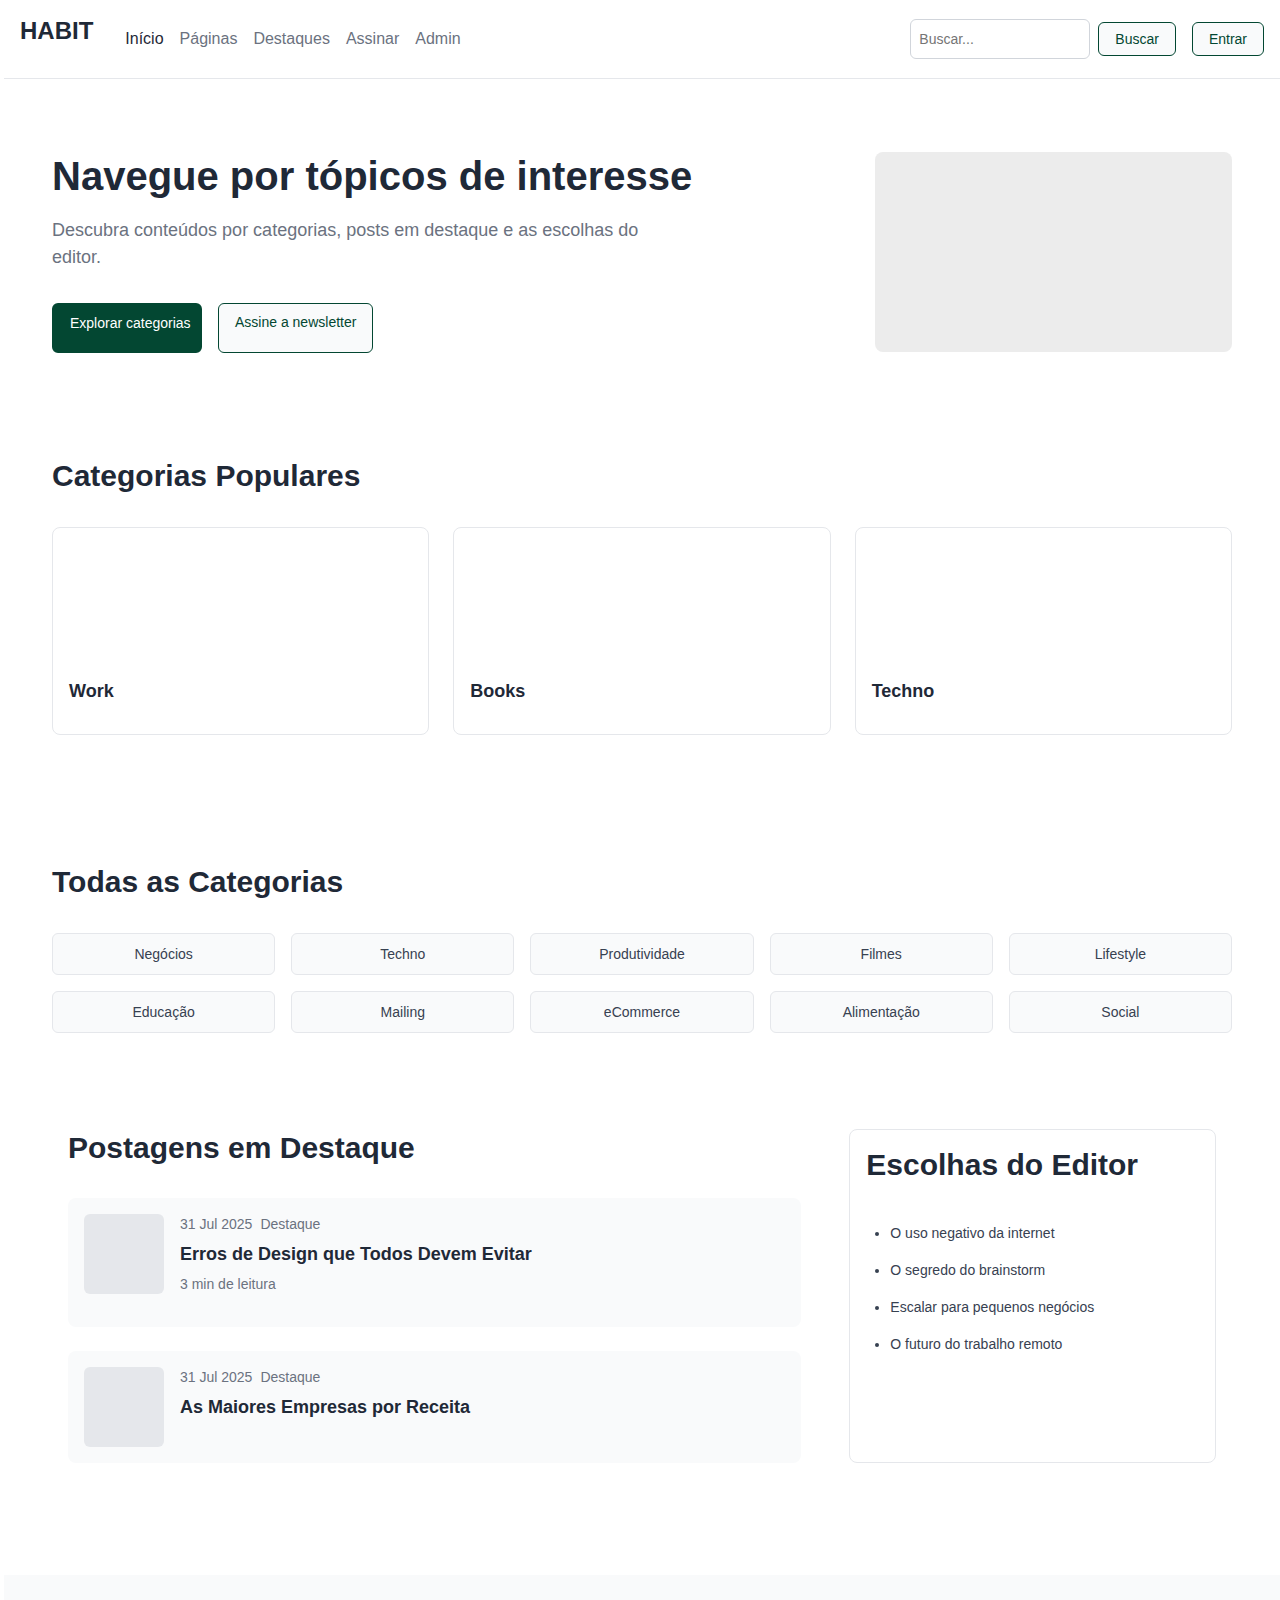
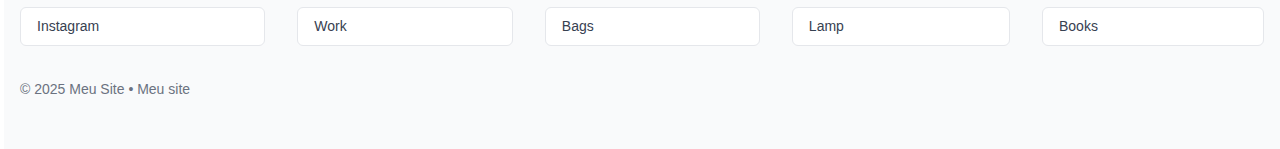
<file: index.html>
<!DOCTYPE html>
<html lang="pt-BR">
<head>
    <meta charset="UTF-8">
    <meta name="viewport" content="width=device-width, initial-scale=1.0">
    <title>HABIT - Início</title>
    <link rel="stylesheet" href="css/styles.css">
</head>
<body>
    <a href="#conteudo" class="skip-link">Pular para conteúdo</a>
    <header class="header">
        <nav class="nav" role="navigation" aria-label="Navegação principal">
            <div class="nav__container">
                <div class="nav__brand">
                    <h1 class="nav__logo">HABIT</h1>
                </div>
                <ul class="nav__menu" role="menubar">
                    <li class="nav__item" role="none">
                        <a href="#" class="nav__link nav__link--active" role="menuitem" aria-current="page">Início</a>
                    </li>
                    <li class="nav__item" role="none">
                        <a href="#" class="nav__link" role="menuitem">Páginas</a>
                    </li>
                    <li class="nav__item" role="none">
                        <a href="#" class="nav__link" role="menuitem">Destaques</a>
                    </li>
                    <li class="nav__item" role="none">
                        <a href="#" class="nav__link" role="menuitem">Assinar</a>
                    </li>
                    <li class="nav__item" role="none">
                        <a href="#" class="nav__link" role="menuitem">Admin</a>
                    </li>
                </ul>
                <div class="nav__actions">
                    <div class="search-box">
                        <label for="global-search" class="sr-only">Buscar</label>
                        <input type="search" id="global-search" class="search-box__input" placeholder="Buscar...">
                        <button class="search-box__btn" aria-label="Executar busca">Buscar</button>
                    </div>
                    <button href="#" class="search-box__btn" aria-label="Entrar">Entrar</button>
                </div>
            </div>
        </nav>
    </header>

    <main id="conteudo" class="main" role="main">
        <section class="hero" aria-labelledby="hero-title">
            <div class="hero__container">
                <div class="hero__content">
                    <h2 id="hero-title" class="hero__title">Navegue por tópicos de interesse</h2>
                    <p class="hero__description">
                        Descubra conteúdos por categorias, posts em destaque e as escolhas do editor.
                    </p>
                    <div class="hero__actions">
                        <a href="#" class="btn btn--primary" role="button">Explorar categorias</a>
                        <a href="#" class="btn btn--secondary" role="button">Assine a newsletter</a>
                    </div>
                </div>
                <div class="hero__image">
                    <div class="hero__placeholder" aria-label="Imagem ilustrativa do conteúdo"></div>
                </div>
            </div>
        </section>

        <section class="popular-categories" aria-labelledby="popular-title">
            <div class="popular-categories__container">
                <h2 id="popular-title" class="popular-categories__title">Categorias Populares</h2>
                <div class="popular-categories__grid" role="list" aria-label="Categorias populares">
                    <article class="category-card" role="listitem">
                        <div class="category-card__image" aria-label="Imagem da categoria Work"></div>
                        <h3 class="category-card__title">Work</h3>
                    </article>
                    <article class="category-card" role="listitem">
                        <div class="category-card__image" aria-label="Imagem da categoria Books"></div>
                        <h3 class="category-card__title">Books</h3>
                    </article>
                    <article class="category-card" role="listitem">
                        <div class="category-card__image" aria-label="Imagem da categoria Techno"></div>
                        <h3 class="category-card__title">Techno</h3>
                    </article>
                </div>
            </div>
        </section>

        <section class="all-categories" aria-labelledby="all-categories-title">
            <div class="all-categories__container">
                <h2 id="all-categories-title" class="all-categories__title">Todas as Categorias</h2>
                <div class="all-categories__grid" role="list" aria-label="Todas as categorias disponíveis">
                    <button class="category-tag" role="listitem" aria-label="Filtrar por categoria Negócios">Negócios</button>
                    <button class="category-tag" role="listitem" aria-label="Filtrar por categoria Techno">Techno</button>
                    <button class="category-tag" role="listitem" aria-label="Filtrar por categoria Produtividade">Produtividade</button>
                    <button class="category-tag" role="listitem" aria-label="Filtrar por categoria Filmes">Filmes</button>
                    <button class="category-tag" role="listitem" aria-label="Filtrar por categoria Lifestyle">Lifestyle</button>
                    <button class="category-tag" role="listitem" aria-label="Filtrar por categoria Educação">Educação</button>
                    <button class="category-tag" role="listitem" aria-label="Filtrar por categoria Mailing">Mailing</button>
                    <button class="category-tag" role="listitem" aria-label="Filtrar por categoria eCommerce">eCommerce</button>
                    <button class="category-tag" role="listitem" aria-label="Filtrar por categoria Alimentação">Alimentação</button>
                    <button class="category-tag" role="listitem" aria-label="Filtrar por categoria Social">Social</button>
                </div>
            </div>
        </section>

        <div class="content-layout">
            <section class="featured-posts" aria-labelledby="featured-title">
                <div class="featured-posts__container">
                    <h2 id="featured-title" class="featured-posts__title">Postagens em Destaque</h2>
                    <div class="featured-posts__grid" role="list" aria-label="Lista de postagens em destaque">
                        <article class="post-card" role="listitem">
                            <div class="post-card__image" aria-label="Imagem do post sobre erros de design"></div>
                            <div class="post-card__content">
                                <div class="post-card__meta">
                                    <time class="post-card__date" datetime="2025-07-31">31 Jul 2025</time>
                                    <span class="post-card__tag">Destaque</span>
                                </div>
                                <h3 class="post-card__title">Erros de Design que Todos Devem Evitar</h3>
                                <p class="post-card__read-time">3 min de leitura</p>
                            </div>
                        </article>
                        <article class="post-card" role="listitem">
                            <div class="post-card__image" aria-label="Imagem do post sobre maiores empresas"></div>
                            <div class="post-card__content">
                                <div class="post-card__meta">
                                    <time class="post-card__date" datetime="2025-07-31">31 Jul 2025</time>
                                    <span class="post-card__tag">Destaque</span>
                                </div>
                                <h3 class="post-card__title">As Maiores Empresas por Receita</h3>
                            </div>
                        </article>
                    </div>
                </div>
            </section>

            <aside class="editor-picks" aria-labelledby="editor-title">
                <div class="editor-picks__container">
                    <h2 id="editor-title" class="editor-picks__title">Escolhas do Editor</h2>
                    <ul class="editor-picks__list" role="list" aria-label="Lista de escolhas do editor">
                        <li class="editor-picks__item" role="listitem">O uso negativo da internet</li>
                        <li class="editor-picks__item" role="listitem">O segredo do brainstorm</li>
                        <li class="editor-picks__item" role="listitem">Escalar para pequenos negócios</li>
                        <li class="editor-picks__item" role="listitem">O futuro do trabalho remoto</li>
                    </ul>
                </div>
            </aside>
        </div>
    </main>

    <footer class="footer" role="contentinfo">
        <div class="footer__container">
            <nav class="footer__links" role="navigation" aria-label="Links do rodapé">
                <a href="#" class="footer__link" aria-label="Visitar Instagram">Instagram</a>
                <a href="#" class="footer__link" aria-label="Categoria Work">Work</a>
                <a href="#" class="footer__link" aria-label="Categoria Bags">Bags</a>
                <a href="#" class="footer__link" aria-label="Categoria Lamp">Lamp</a>
                <a href="#" class="footer__link" aria-label="Categoria Books">Books</a>
            </nav>
            <p class="footer__copyright">© 2025 Meu Site • Meu site</p>
        </div>
    </footer>
</body>
</html>
</file>
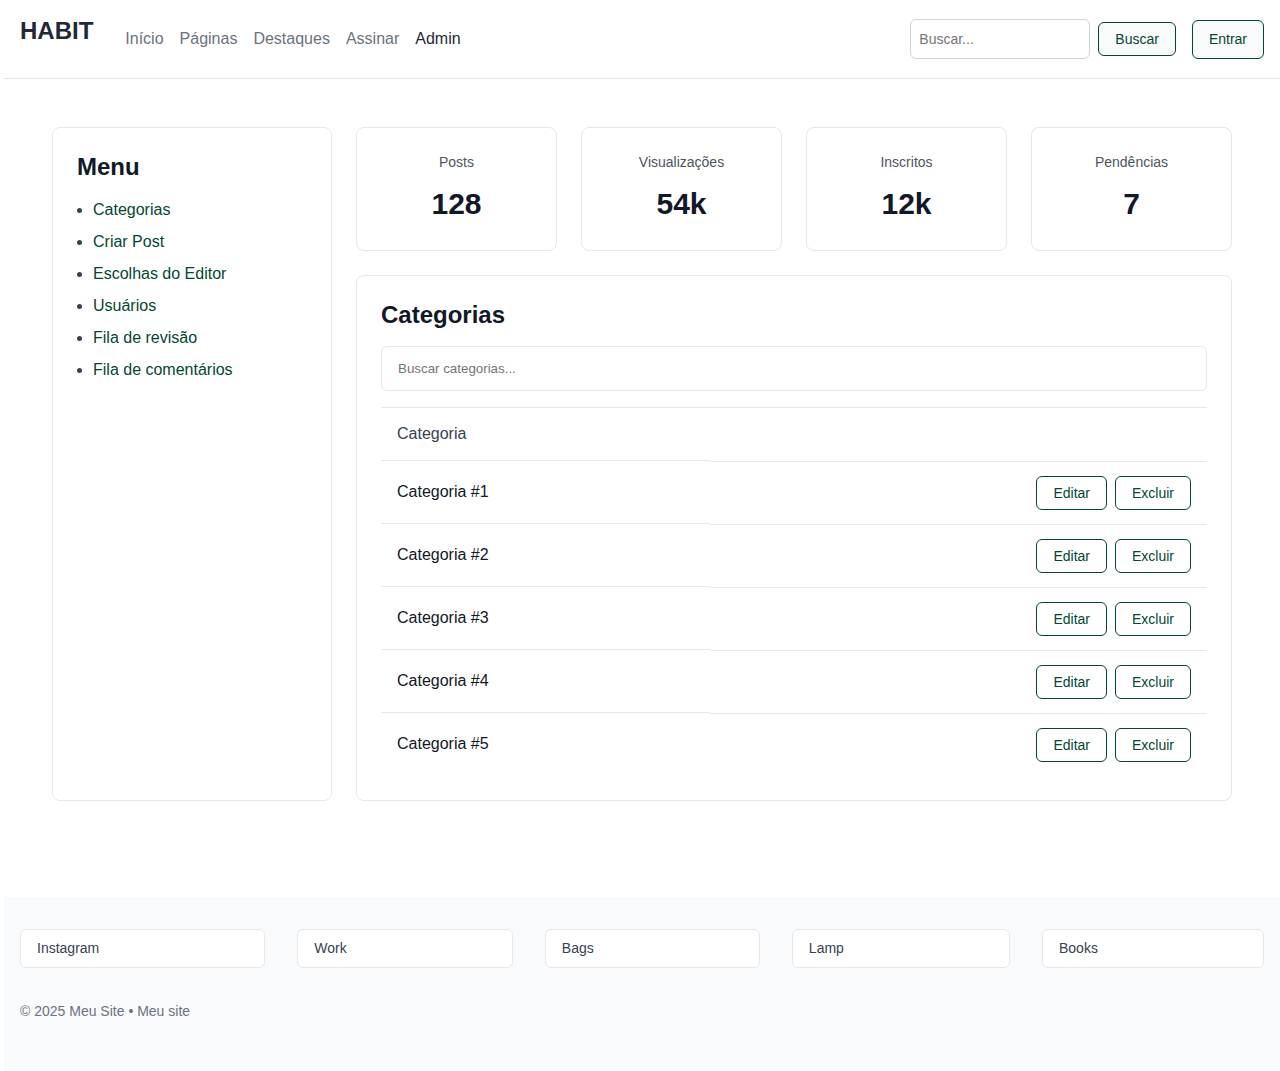
<file: admin-categorias.html>
<!DOCTYPE html>
<html lang="pt-BR">
<head>
  <meta charset="UTF-8">
  <meta name="viewport" content="width=device-width, initial-scale=1.0">
  <title>HABIT - Admin • Categorias</title>
  <link rel="stylesheet" href="css/styles.css">
</head>
<body>
  <a href="#conteudo" class="skip-link">Pular para conteúdo</a>
  <header class="header"><nav class="nav"><div class="nav__container"><div class="nav__brand"><h1 class="nav__logo">HABIT</h1></div><ul class="nav__menu"><li class="nav__item"><a href="index.html" class="nav__link">Início</a></li><li class="nav__item"><a href="#" class="nav__link">Páginas</a></li><li class="nav__item"><a href="destaques.html" class="nav__link">Destaques</a></li><li class="nav__item"><a href="assinar.html" class="nav__link">Assinar</a></li><li class="nav__item"><a href="admin-categorias.html" class="nav__link nav__link--active">Admin</a></li></ul><div class="nav__actions"><div class="search-box"><label for="header-search" class="sr-only">Buscar</label><input id="header-search" class="search-box__input" placeholder="Buscar..."/><button class="search-box__btn">Buscar</button></div><a class="search-box__btn" href="login.html">Entrar</a></div></div></nav></header>

  <main id="conteudo" class="main">
    <div class="admin-layout">
      <aside class="sidebar">
        <h3 style="margin-bottom: var(--space-md);">Menu</h3>
        <ul style="display:grid; gap: .5rem; padding-left: 1rem; list-style: disc; color: var(--color-gray-700);">
          <li><a href="admin-categorias.html">Categorias</a></li>
          <li><a href="admin-criar-post.html">Criar Post</a></li>
          <li><a href="admin-escolhas.html">Escolhas do Editor</a></li>
          <li><a href="admin-usuarios.html">Usuários</a></li>
          <li><a href="admin-fila-revisao.html">Fila de revisão</a></li>
          <li><a href="admin-comentarios.html">Fila de comentários</a></li>
        </ul>
      </aside>

      <section>
        <div class="stats">
          <div class="stat-card"><span class="stat-card__label">Posts</span><span class="stat-card__value">128</span></div>
          <div class="stat-card"><span class="stat-card__label">Visualizações</span><span class="stat-card__value">54k</span></div>
          <div class="stat-card"><span class="stat-card__label">Inscritos</span><span class="stat-card__value">12k</span></div>
          <div class="stat-card"><span class="stat-card__label">Pendências</span><span class="stat-card__value">7</span></div>
        </div>

        <div class="panel">
          <h3 style="margin-bottom: var(--space-md);">Categorias</h3>
          <input class="form-control" placeholder="Buscar categorias..." style="margin-bottom: var(--space-md);">
          <table class="table" aria-label="Tabela de categorias">
            <thead><tr><th>Categoria</th><th></th></tr></thead>
            <tbody>
              <tr><td>Categoria #1</td><td class="table__actions"><button class="btn btn--outline">Editar</button><button class="btn btn--outline">Excluir</button></td></tr>
              <tr><td>Categoria #2</td><td class="table__actions"><button class="btn btn--outline">Editar</button><button class="btn btn--outline">Excluir</button></td></tr>
              <tr><td>Categoria #3</td><td class="table__actions"><button class="btn btn--outline">Editar</button><button class="btn btn--outline">Excluir</button></td></tr>
              <tr><td>Categoria #4</td><td class="table__actions"><button class="btn btn--outline">Editar</button><button class="btn btn--outline">Excluir</button></td></tr>
              <tr><td>Categoria #5</td><td class="table__actions"><button class="btn btn--outline">Editar</button><button class="btn btn--outline">Excluir</button></td></tr>
            </tbody>
          </table>
        </div>
      </section>
    </div>
  </main>

  <footer class="footer"><div class="footer__container"><nav class="footer__links"><a href="#" class="footer__link">Instagram</a><a href="#" class="footer__link">Work</a><a href="#" class="footer__link">Bags</a><a href="#" class="footer__link">Lamp</a><a href="#" class="footer__link">Books</a></nav><p class="footer__copyright">© 2025 Meu Site • Meu site</p></div></footer>
</body>
</html>
</file>
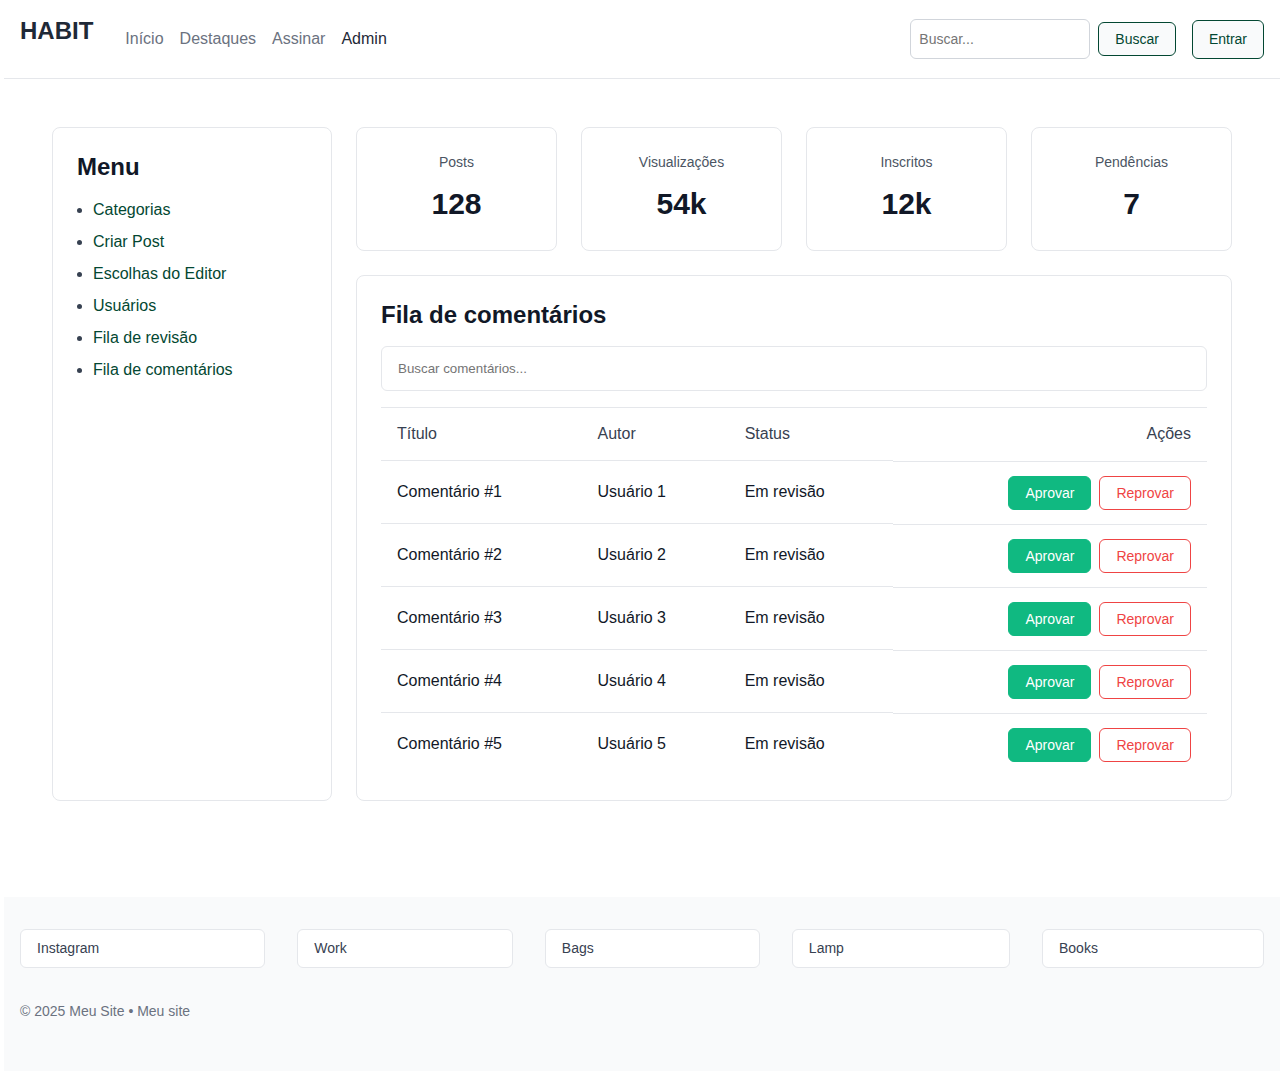
<file: admin-comentarios.html>
<!DOCTYPE html>
<html lang="pt-BR">
<head>
  <meta charset="UTF-8">
  <meta name="viewport" content="width=device-width, initial-scale=1.0">
  <title>HABIT - Admin • Fila de comentários</title>
  <link rel="stylesheet" href="css/styles.css">
</head>
<body>
  <a href="#conteudo" class="skip-link">Pular para conteúdo</a>
  <header class="header"><nav class="nav"><div class="nav__container"><div class="nav__brand"><h1 class="nav__logo">HABIT</h1></div><ul class="nav__menu"><li class="nav__item"><a href="index.html" class="nav__link">Início</a></li><li class="nav__item"><a href="destaques.html" class="nav__link">Destaques</a></li><li class="nav__item"><a href="assinar.html" class="nav__link">Assinar</a></li><li class="nav__item"><a href="admin-categorias.html" class="nav__link nav__link--active">Admin</a></li></ul><div class="nav__actions"><div class="search-box"><label for="header-search" class="sr-only">Buscar</label><input id="header-search" class="search-box__input" placeholder="Buscar..."/><button class="search-box__btn">Buscar</button></div><a class="search-box__btn" href="login.html">Entrar</a></div></div></nav></header>
  <main id="conteudo" class="main">
    <div class="admin-layout">
      <aside class="sidebar">
        <h3 style="margin-bottom: var(--space-md);">Menu</h3>
        <ul style="display:grid; gap: .5rem; padding-left: 1rem; list-style: disc; color: var(--color-gray-700);">
          <li><a href="admin-categorias.html">Categorias</a></li>
          <li><a href="admin-criar-post.html">Criar Post</a></li>
          <li><a href="admin-escolhas.html">Escolhas do Editor</a></li>
          <li><a href="admin-usuarios.html">Usuários</a></li>
          <li><a href="admin-fila-revisao.html">Fila de revisão</a></li>
          <li><a href="admin-comentarios.html">Fila de comentários</a></li>
        </ul>
      </aside>
      <section>
        <div class="stats">
          <div class="stat-card"><span class="stat-card__label">Posts</span><span class="stat-card__value">128</span></div>
          <div class="stat-card"><span class="stat-card__label">Visualizações</span><span class="stat-card__value">54k</span></div>
          <div class="stat-card"><span class="stat-card__label">Inscritos</span><span class="stat-card__value">12k</span></div>
          <div class="stat-card"><span class="stat-card__label">Pendências</span><span class="stat-card__value">7</span></div>
        </div>
        <div class="panel">
          <h3 style="margin-bottom: var(--space-md);">Fila de comentários</h3>
          <input class="form-control" placeholder="Buscar comentários..." style="margin-bottom: var(--space-md);">
          <table class="table"><thead><tr><th>Título</th><th>Autor</th><th>Status</th><th style="text-align:right">Ações</th></tr></thead>
            <tbody>
              <tr><td>Comentário #1</td><td>Usuário 1</td><td>Em revisão</td><td class="table__actions"><button class="btn btn--success">Aprovar</button><button class="btn btn--danger">Reprovar</button></td></tr>
              <tr><td>Comentário #2</td><td>Usuário 2</td><td>Em revisão</td><td class="table__actions"><button class="btn btn--success">Aprovar</button><button class="btn btn--danger">Reprovar</button></td></tr>
              <tr><td>Comentário #3</td><td>Usuário 3</td><td>Em revisão</td><td class="table__actions"><button class="btn btn--success">Aprovar</button><button class="btn btn--danger">Reprovar</button></td></tr>
              <tr><td>Comentário #4</td><td>Usuário 4</td><td>Em revisão</td><td class="table__actions"><button class="btn btn--success">Aprovar</button><button class="btn btn--danger">Reprovar</button></td></tr>
              <tr><td>Comentário #5</td><td>Usuário 5</td><td>Em revisão</td><td class="table__actions"><button class="btn btn--success">Aprovar</button><button class="btn btn--danger">Reprovar</button></td></tr>
            </tbody>
          </table>
        </div>
      </section>
    </div>
  </main>
  <footer class="footer"><div class="footer__container"><nav class="footer__links"><a href="#" class="footer__link">Instagram</a><a href="#" class="footer__link">Work</a><a href="#" class="footer__link">Bags</a><a href="#" class="footer__link">Lamp</a><a href="#" class="footer__link">Books</a></nav><p class="footer__copyright">© 2025 Meu Site • Meu site</p></div></footer>
</body>
</html>
</file>
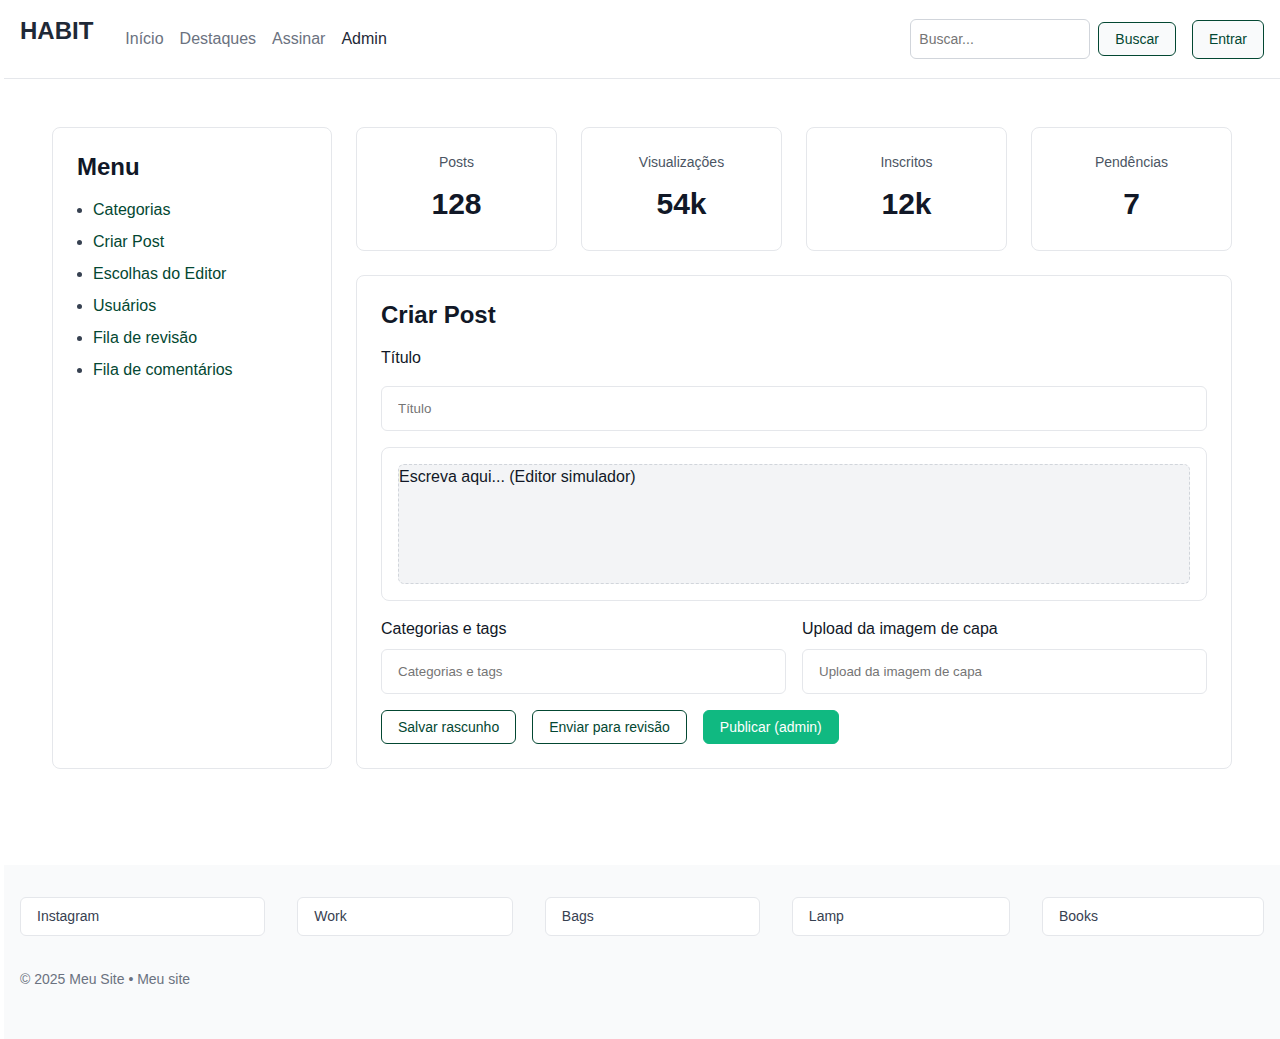
<file: admin-criar-post.html>
<!DOCTYPE html>
<html lang="pt-BR">
<head>
  <meta charset="UTF-8">
  <meta name="viewport" content="width=device-width, initial-scale=1.0">
  <title>HABIT - Admin • Criar Post</title>
  <link rel="stylesheet" href="css/styles.css">
</head>
<body>
  <a href="#conteudo" class="skip-link">Pular para conteúdo</a>
  <header class="header"><nav class="nav"><div class="nav__container"><div class="nav__brand"><h1 class="nav__logo">HABIT</h1></div><ul class="nav__menu"><li class="nav__item"><a href="index.html" class="nav__link">Início</a></li><li class="nav__item"><a href="destaques.html" class="nav__link">Destaques</a></li><li class="nav__item"><a href="assinar.html" class="nav__link">Assinar</a></li><li class="nav__item"><a href="admin-categorias.html" class="nav__link nav__link--active">Admin</a></li></ul><div class="nav__actions"><div class="search-box"><label for="header-search" class="sr-only">Buscar</label><input id="header-search" class="search-box__input" placeholder="Buscar..."/><button class="search-box__btn">Buscar</button></div><a class="search-box__btn" href="login.html">Entrar</a></div></div></nav></header>

  <main id="conteudo" class="main">
    <div class="admin-layout">
      <aside class="sidebar">
        <h3 style="margin-bottom: var(--space-md);">Menu</h3>
        <ul style="display:grid; gap: .5rem; padding-left: 1rem; list-style: disc; color: var(--color-gray-700);">
          <li><a href="admin-categorias.html">Categorias</a></li>
          <li><a href="admin-criar-post.html">Criar Post</a></li>
          <li><a href="admin-escolhas.html">Escolhas do Editor</a></li>
          <li><a href="admin-usuarios.html">Usuários</a></li>
          <li><a href="admin-fila-revisao.html">Fila de revisão</a></li>
          <li><a href="admin-comentarios.html">Fila de comentários</a></li>
        </ul>
      </aside>

      <section>
        <div class="stats">
          <div class="stat-card"><span class="stat-card__label">Posts</span><span class="stat-card__value">128</span></div>
          <div class="stat-card"><span class="stat-card__label">Visualizações</span><span class="stat-card__value">54k</span></div>
          <div class="stat-card"><span class="stat-card__label">Inscritos</span><span class="stat-card__value">12k</span></div>
          <div class="stat-card"><span class="stat-card__label">Pendências</span><span class="stat-card__value">7</span></div>
        </div>

        <div class="panel">
          <h3 style="margin-bottom: var(--space-md);">Criar Post</h3>
          <div style="display:grid; gap: var(--space-md);">
            <label for="post-title">Título</label>
            <input id="post-title" class="form-control" placeholder="Título">
            <div class="panel" style="padding: var(--space-md);">
              <div class="placeholder" aria-label="Editor simulado">Escreva aqui... (Editor simulador)</div>
            </div>
            <div class="form-row">
              <div style="display:grid; gap: var(--space-sm);">
                <label for="post-tags">Categorias e tags</label>
                <input id="post-tags" class="form-control" placeholder="Categorias e tags">
              </div>
              <div style="display:grid; gap: var(--space-sm);">
                <label for="post-cover">Upload da imagem de capa</label>
                <input id="post-cover" class="form-control" placeholder="Upload da imagem de capa">
              </div>
            </div>
            <div style="display:flex; gap: var(--space-md);">
              <button class="btn btn--outline">Salvar rascunho</button>
              <button class="btn btn--outline">Enviar para revisão</button>
              <button class="btn btn--success">Publicar (admin)</button>
            </div>
          </div>
        </div>
      </section>
    </div>
  </main>
  <footer class="footer"><div class="footer__container"><nav class="footer__links"><a href="#" class="footer__link">Instagram</a><a href="#" class="footer__link">Work</a><a href="#" class="footer__link">Bags</a><a href="#" class="footer__link">Lamp</a><a href="#" class="footer__link">Books</a></nav><p class="footer__copyright">© 2025 Meu Site • Meu site</p></div></footer>
</body>
</html>
</file>
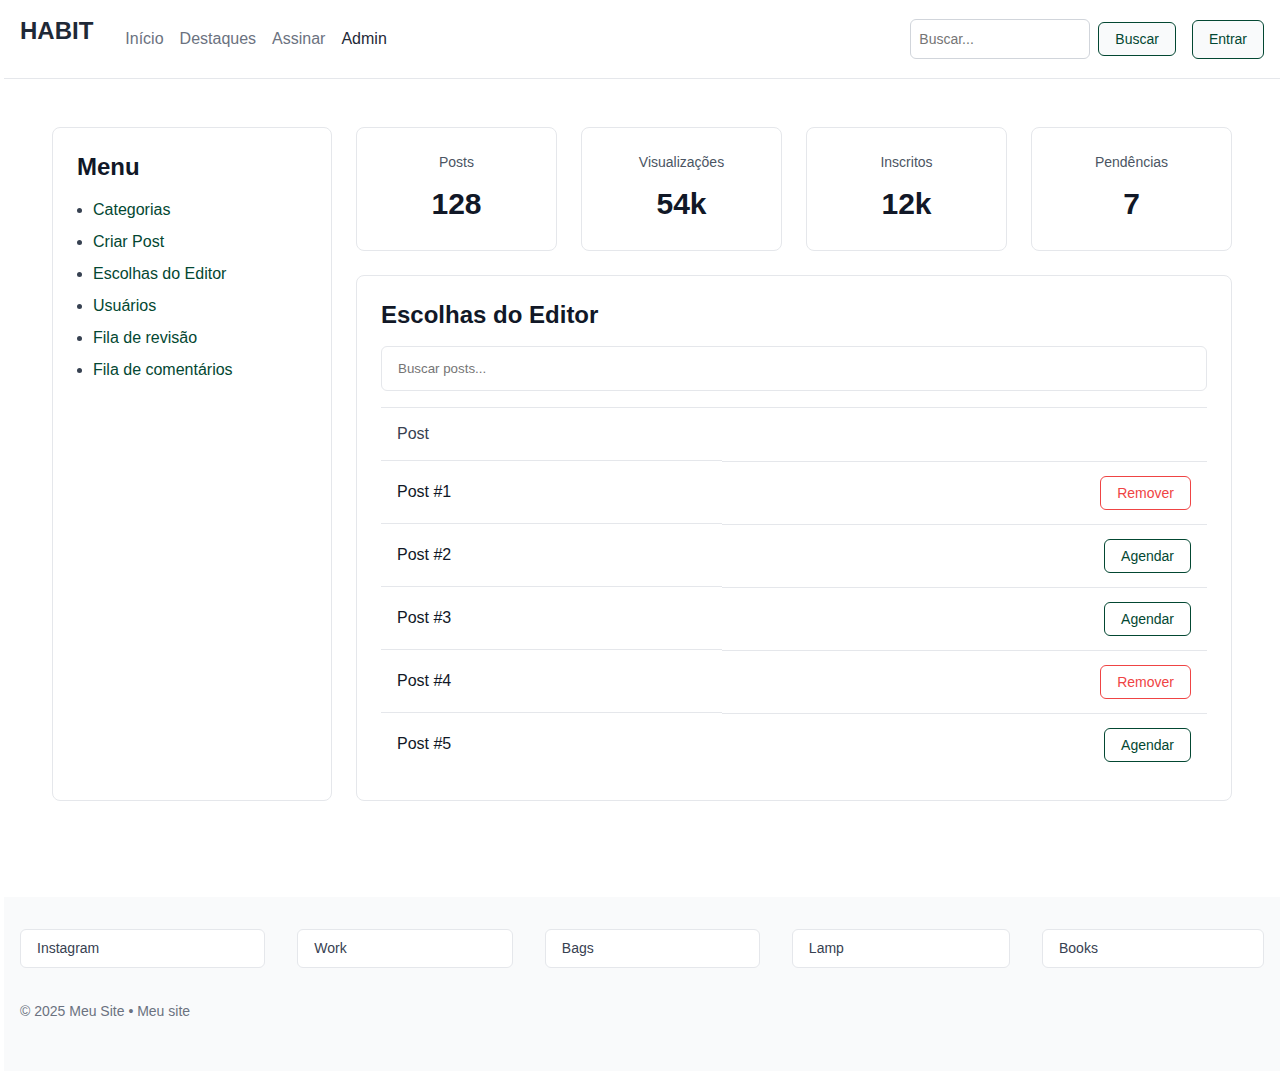
<file: admin-escolhas.html>
<!DOCTYPE html>
<html lang="pt-BR">
<head>
  <meta charset="UTF-8">
  <meta name="viewport" content="width=device-width, initial-scale=1.0">
  <title>HABIT - Admin • Escolhas do Editor</title>
  <link rel="stylesheet" href="css/styles.css">
</head>
<body>
  <a href="#conteudo" class="skip-link">Pular para conteúdo</a>
  <header class="header"><nav class="nav"><div class="nav__container"><div class="nav__brand"><h1 class="nav__logo">HABIT</h1></div><ul class="nav__menu"><li class="nav__item"><a href="index.html" class="nav__link">Início</a></li><li class="nav__item"><a href="destaques.html" class="nav__link">Destaques</a></li><li class="nav__item"><a href="assinar.html" class="nav__link">Assinar</a></li><li class="nav__item"><a href="admin-categorias.html" class="nav__link nav__link--active">Admin</a></li></ul><div class="nav__actions"><div class="search-box"><label for="header-search" class="sr-only">Buscar</label><input id="header-search" class="search-box__input" placeholder="Buscar..."/><button class="search-box__btn">Buscar</button></div><a class="search-box__btn" href="login.html">Entrar</a></div></div></nav></header>
  <main id="conteudo" class="main">
    <div class="admin-layout">
      <aside class="sidebar">
        <h3 style="margin-bottom: var(--space-md);">Menu</h3>
        <ul style="display:grid; gap: .5rem; padding-left: 1rem; list-style: disc; color: var(--color-gray-700);">
          <li><a href="admin-categorias.html">Categorias</a></li>
          <li><a href="admin-criar-post.html">Criar Post</a></li>
          <li><a href="admin-escolhas.html">Escolhas do Editor</a></li>
          <li><a href="admin-usuarios.html">Usuários</a></li>
          <li><a href="admin-fila-revisao.html">Fila de revisão</a></li>
          <li><a href="admin-comentarios.html">Fila de comentários</a></li>
        </ul>
      </aside>
      <section>
        <div class="stats">
          <div class="stat-card"><span class="stat-card__label">Posts</span><span class="stat-card__value">128</span></div>
          <div class="stat-card"><span class="stat-card__label">Visualizações</span><span class="stat-card__value">54k</span></div>
          <div class="stat-card"><span class="stat-card__label">Inscritos</span><span class="stat-card__value">12k</span></div>
          <div class="stat-card"><span class="stat-card__label">Pendências</span><span class="stat-card__value">7</span></div>
        </div>
        <div class="panel">
          <h3 style="margin-bottom: var(--space-md);">Escolhas do Editor</h3>
          <input class="form-control" placeholder="Buscar posts..." style="margin-bottom: var(--space-md);">
          <table class="table"><thead><tr><th>Post</th><th></th></tr></thead>
            <tbody>
              <tr><td>Post #1</td><td class="table__actions"><button class="btn btn--danger">Remover</button></td></tr>
              <tr><td>Post #2</td><td class="table__actions"><button class="btn btn--outline">Agendar</button></td></tr>
              <tr><td>Post #3</td><td class="table__actions"><button class="btn btn--outline">Agendar</button></td></tr>
              <tr><td>Post #4</td><td class="table__actions"><button class="btn btn--danger">Remover</button></td></tr>
              <tr><td>Post #5</td><td class="table__actions"><button class="btn btn--outline">Agendar</button></td></tr>
            </tbody>
          </table>
        </div>
      </section>
    </div>
  </main>
  <footer class="footer"><div class="footer__container"><nav class="footer__links"><a href="#" class="footer__link">Instagram</a><a href="#" class="footer__link">Work</a><a href="#" class="footer__link">Bags</a><a href="#" class="footer__link">Lamp</a><a href="#" class="footer__link">Books</a></nav><p class="footer__copyright">© 2025 Meu Site • Meu site</p></div></footer>
</body>
</html>
</file>
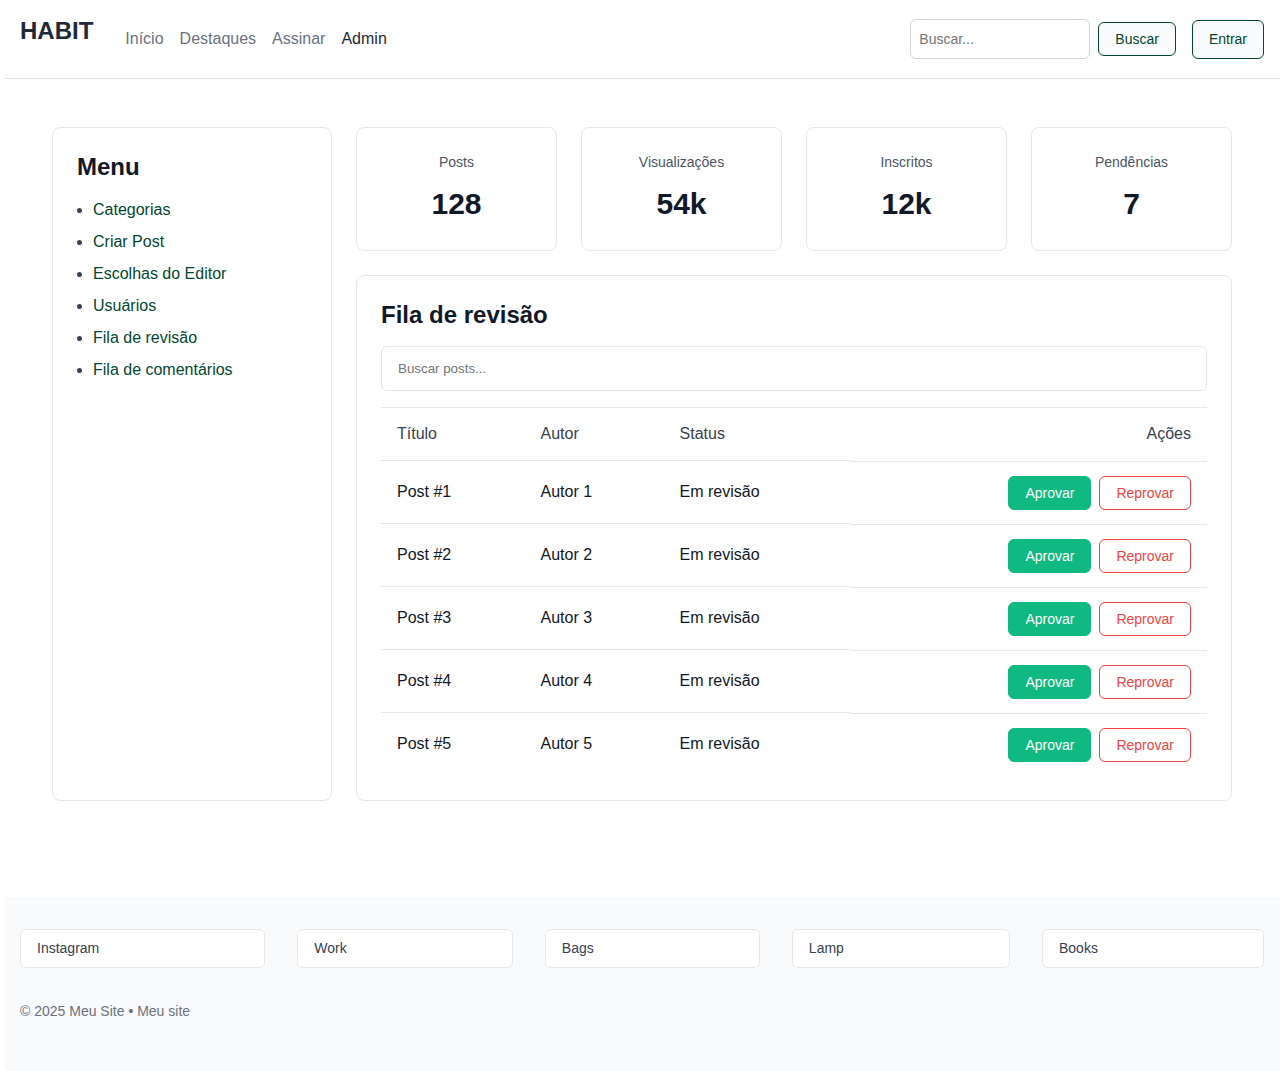
<file: admin-fila-revisao.html>
<!DOCTYPE html>
<html lang="pt-BR">
<head>
  <meta charset="UTF-8">
  <meta name="viewport" content="width=device-width, initial-scale=1.0">
  <title>HABIT - Admin • Fila de revisão</title>
  <link rel="stylesheet" href="css/styles.css">
</head>
<body>
  <a href="#conteudo" class="skip-link">Pular para conteúdo</a>
  <header class="header"><nav class="nav"><div class="nav__container"><div class="nav__brand"><h1 class="nav__logo">HABIT</h1></div><ul class="nav__menu"><li class="nav__item"><a href="index.html" class="nav__link">Início</a></li><li class="nav__item"><a href="destaques.html" class="nav__link">Destaques</a></li><li class="nav__item"><a href="assinar.html" class="nav__link">Assinar</a></li><li class="nav__item"><a href="admin-categorias.html" class="nav__link nav__link--active">Admin</a></li></ul><div class="nav__actions"><div class="search-box"><label for="header-search" class="sr-only">Buscar</label><input id="header-search" class="search-box__input" placeholder="Buscar..."/><button class="search-box__btn">Buscar</button></div><a class="search-box__btn" href="login.html">Entrar</a></div></div></nav></header>
  <main id="conteudo" class="main">
    <div class="admin-layout">
      <aside class="sidebar">
        <h3 style="margin-bottom: var(--space-md);">Menu</h3>
        <ul style="display:grid; gap: .5rem; padding-left: 1rem; list-style: disc; color: var(--color-gray-700);">
          <li><a href="admin-categorias.html">Categorias</a></li>
          <li><a href="admin-criar-post.html">Criar Post</a></li>
          <li><a href="admin-escolhas.html">Escolhas do Editor</a></li>
          <li><a href="admin-usuarios.html">Usuários</a></li>
          <li><a href="admin-fila-revisao.html">Fila de revisão</a></li>
          <li><a href="admin-comentarios.html">Fila de comentários</a></li>
        </ul>
      </aside>
      <section>
        <div class="stats">
          <div class="stat-card"><span class="stat-card__label">Posts</span><span class="stat-card__value">128</span></div>
          <div class="stat-card"><span class="stat-card__label">Visualizações</span><span class="stat-card__value">54k</span></div>
          <div class="stat-card"><span class="stat-card__label">Inscritos</span><span class="stat-card__value">12k</span></div>
          <div class="stat-card"><span class="stat-card__label">Pendências</span><span class="stat-card__value">7</span></div>
        </div>
        <div class="panel">
          <h3 style="margin-bottom: var(--space-md);">Fila de revisão</h3>
          <input class="form-control" placeholder="Buscar posts..." style="margin-bottom: var(--space-md);">
          <table class="table"><thead><tr><th>Título</th><th>Autor</th><th>Status</th><th style="text-align:right">Ações</th></tr></thead>
            <tbody>
              <tr><td>Post #1</td><td>Autor 1</td><td>Em revisão</td><td class="table__actions"><button class="btn btn--success">Aprovar</button><button class="btn btn--danger">Reprovar</button></td></tr>
              <tr><td>Post #2</td><td>Autor 2</td><td>Em revisão</td><td class="table__actions"><button class="btn btn--success">Aprovar</button><button class="btn btn--danger">Reprovar</button></td></tr>
              <tr><td>Post #3</td><td>Autor 3</td><td>Em revisão</td><td class="table__actions"><button class="btn btn--success">Aprovar</button><button class="btn btn--danger">Reprovar</button></td></tr>
              <tr><td>Post #4</td><td>Autor 4</td><td>Em revisão</td><td class="table__actions"><button class="btn btn--success">Aprovar</button><button class="btn btn--danger">Reprovar</button></td></tr>
              <tr><td>Post #5</td><td>Autor 5</td><td>Em revisão</td><td class="table__actions"><button class="btn btn--success">Aprovar</button><button class="btn btn--danger">Reprovar</button></td></tr>
            </tbody>
          </table>
        </div>
      </section>
    </div>
  </main>
  <footer class="footer"><div class="footer__container"><nav class="footer__links"><a href="#" class="footer__link">Instagram</a><a href="#" class="footer__link">Work</a><a href="#" class="footer__link">Bags</a><a href="#" class="footer__link">Lamp</a><a href="#" class="footer__link">Books</a></nav><p class="footer__copyright">© 2025 Meu Site • Meu site</p></div></footer>
</body>
</html>
</file>
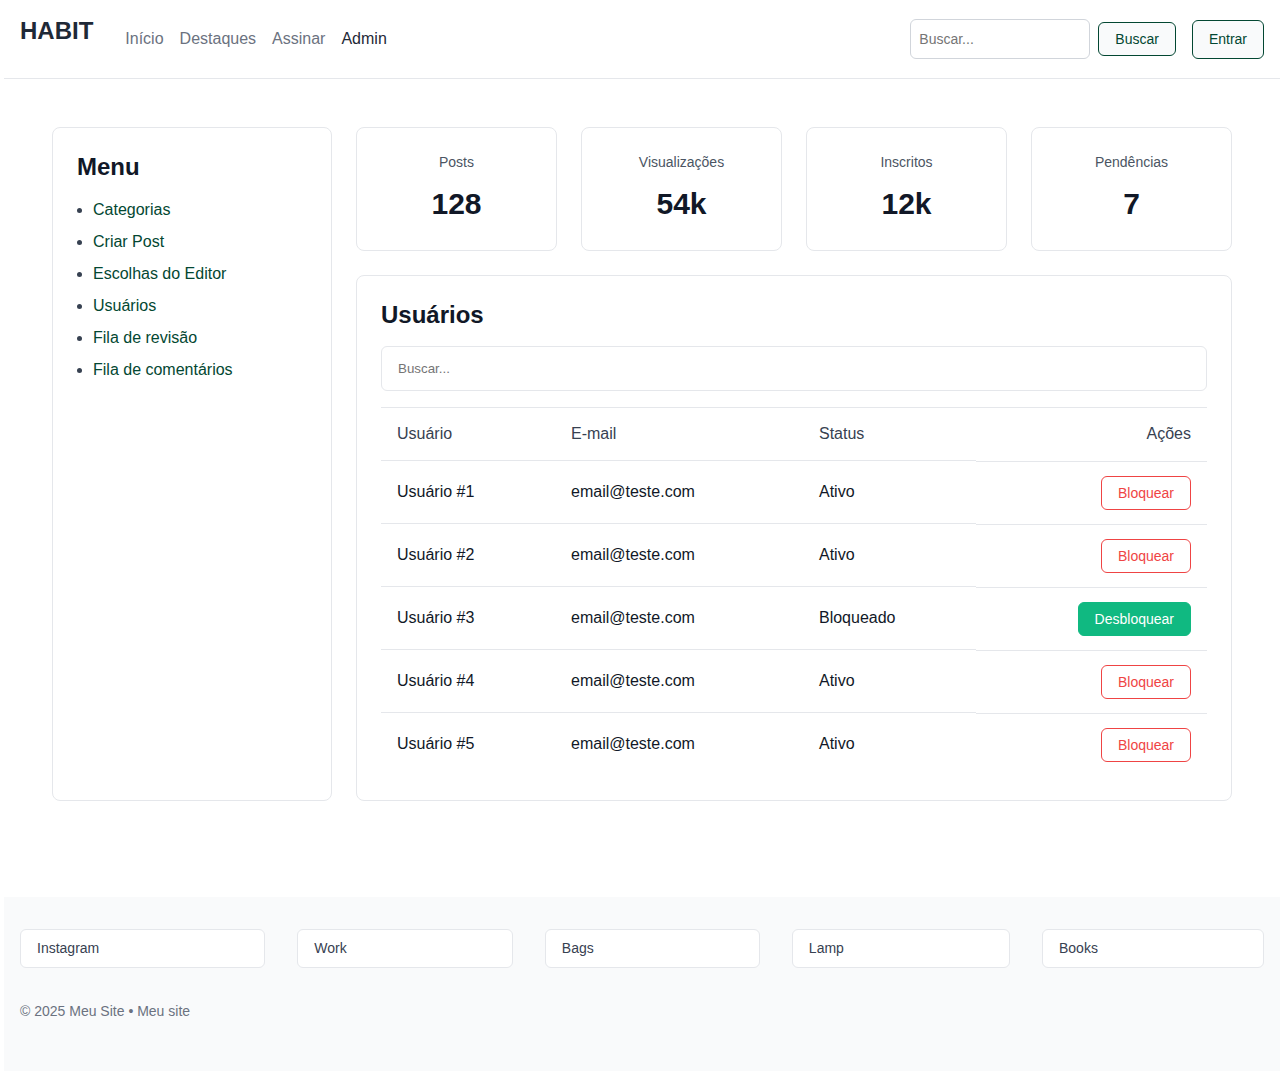
<file: admin-usuarios.html>
<!DOCTYPE html>
<html lang="pt-BR">
<head>
  <meta charset="UTF-8">
  <meta name="viewport" content="width=device-width, initial-scale=1.0">
  <title>HABIT - Admin • Usuários</title>
  <link rel="stylesheet" href="css/styles.css">
</head>
<body>
  <a href="#conteudo" class="skip-link">Pular para conteúdo</a>
  <header class="header"><nav class="nav"><div class="nav__container"><div class="nav__brand"><h1 class="nav__logo">HABIT</h1></div><ul class="nav__menu"><li class="nav__item"><a href="index.html" class="nav__link">Início</a></li><li class="nav__item"><a href="destaques.html" class="nav__link">Destaques</a></li><li class="nav__item"><a href="assinar.html" class="nav__link">Assinar</a></li><li class="nav__item"><a href="admin-categorias.html" class="nav__link nav__link--active">Admin</a></li></ul><div class="nav__actions"><div class="search-box"><label for="header-search" class="sr-only">Buscar</label><input id="header-search" class="search-box__input" placeholder="Buscar..."/><button class="search-box__btn">Buscar</button></div><a class="search-box__btn" href="login.html">Entrar</a></div></div></nav></header>
  <main id="conteudo" class="main">
    <div class="admin-layout">
      <aside class="sidebar">
        <h3 style="margin-bottom: var(--space-md);">Menu</h3>
        <ul style="display:grid; gap: .5rem; padding-left: 1rem; list-style: disc; color: var(--color-gray-700);">
          <li><a href="admin-categorias.html">Categorias</a></li>
          <li><a href="admin-criar-post.html">Criar Post</a></li>
          <li><a href="admin-escolhas.html">Escolhas do Editor</a></li>
          <li><a href="admin-usuarios.html">Usuários</a></li>
          <li><a href="admin-fila-revisao.html">Fila de revisão</a></li>
          <li><a href="admin-comentarios.html">Fila de comentários</a></li>
        </ul>
      </aside>
      <section>
        <div class="stats">
          <div class="stat-card"><span class="stat-card__label">Posts</span><span class="stat-card__value">128</span></div>
          <div class="stat-card"><span class="stat-card__label">Visualizações</span><span class="stat-card__value">54k</span></div>
          <div class="stat-card"><span class="stat-card__label">Inscritos</span><span class="stat-card__value">12k</span></div>
          <div class="stat-card"><span class="stat-card__label">Pendências</span><span class="stat-card__value">7</span></div>
        </div>
        <div class="panel">
          <h3 style="margin-bottom: var(--space-md);">Usuários</h3>
          <input class="form-control" placeholder="Buscar..." style="margin-bottom: var(--space-md);">
          <table class="table"><thead><tr><th>Usuário</th><th>E-mail</th><th>Status</th><th style="text-align:right">Ações</th></tr></thead>
            <tbody>
              <tr><td>Usuário #1</td><td>email@teste.com</td><td>Ativo</td><td class="table__actions"><button class="btn btn--danger">Bloquear</button></td></tr>
              <tr><td>Usuário #2</td><td>email@teste.com</td><td>Ativo</td><td class="table__actions"><button class="btn btn--danger">Bloquear</button></td></tr>
              <tr><td>Usuário #3</td><td>email@teste.com</td><td>Bloqueado</td><td class="table__actions"><button class="btn btn--success">Desbloquear</button></td></tr>
              <tr><td>Usuário #4</td><td>email@teste.com</td><td>Ativo</td><td class="table__actions"><button class="btn btn--danger">Bloquear</button></td></tr>
              <tr><td>Usuário #5</td><td>email@teste.com</td><td>Ativo</td><td class="table__actions"><button class="btn btn--danger">Bloquear</button></td></tr>
            </tbody>
          </table>
        </div>
      </section>
    </div>
  </main>
  <footer class="footer"><div class="footer__container"><nav class="footer__links"><a href="#" class="footer__link">Instagram</a><a href="#" class="footer__link">Work</a><a href="#" class="footer__link">Bags</a><a href="#" class="footer__link">Lamp</a><a href="#" class="footer__link">Books</a></nav><p class="footer__copyright">© 2025 Meu Site • Meu site</p></div></footer>
</body>
</html>
</file>
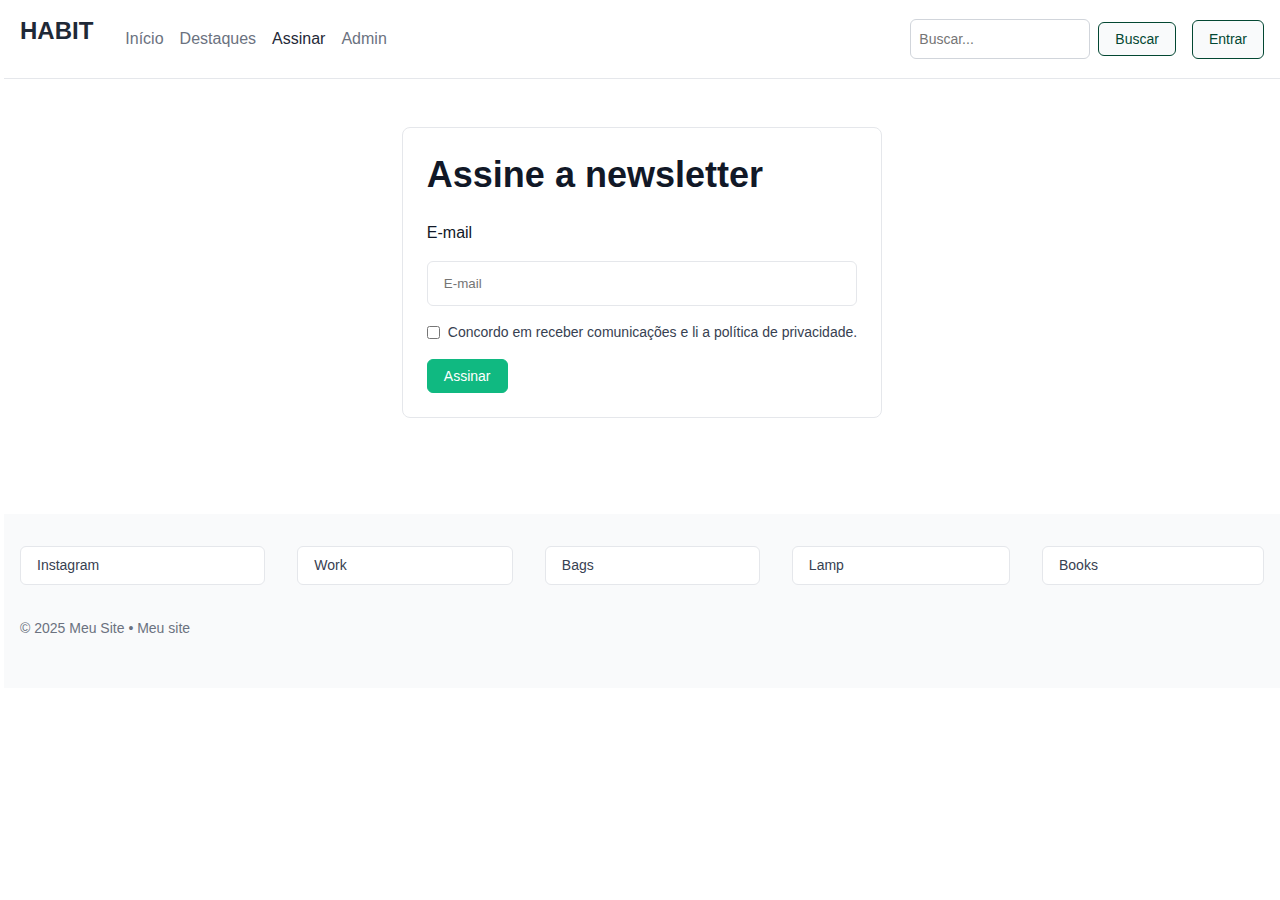
<file: assinar.html>
<!DOCTYPE html>
<html lang="pt-BR">
<head>
    <meta charset="UTF-8">
    <meta name="viewport" content="width=device-width, initial-scale=1.0">
    <title>HABIT - Assinar</title>
    <link rel="stylesheet" href="css/styles.css">
</head>
<body>
    <a href="#conteudo" class="skip-link">Pular para conteúdo</a>
    <header class="header">
        <nav class="nav"><div class="nav__container">
            <div class="nav__brand"><h1 class="nav__logo">HABIT</h1></div>
            <ul class="nav__menu"><li class="nav__item"><a href="index.html" class="nav__link">Início</a></li><li class="nav__item"><a href="destaques.html" class="nav__link">Destaques</a></li><li class="nav__item"><a href="assinar.html" class="nav__link nav__link--active">Assinar</a></li><li class="nav__item"><a href="admin-categorias.html" class="nav__link">Admin</a></li></ul>
            <div class="nav__actions"><div class="search-box"><label for="header-search" class="sr-only">Buscar</label><input id="header-search" class="search-box__input" placeholder="Buscar..."/><button class="search-box__btn">Buscar</button></div><a class="search-box__btn" href="login.html">Entrar</a></div>
        </div></nav>
    </header>

    <main id="conteudo" class="main">
        <section class="panel" aria-labelledby="newsletter-title" style="max-width: 760px; margin: 0 auto;">
            <h2 id="newsletter-title" style="font-size: var(--font-size-4xl); margin-bottom: var(--space-lg);">Assine a newsletter</h2>
            <div style="display: grid; gap: var(--space-md);">
                <label for="newsletter-email">E-mail</label>
                <input id="newsletter-email" class="form-control" type="email" placeholder="E-mail">
                <label for="newsletter-consent" style="display:flex; align-items:center; gap: var(--space-sm); color: var(--color-gray-700); font-size: var(--font-size-sm);">
                    <input id="newsletter-consent" type="checkbox"/> Concordo em receber comunicações e li a política de privacidade.
                </label>
                <div>
                    <button class="btn btn--success">Assinar</button>
                </div>
            </div>
        </section>
    </main>

    <footer class="footer"><div class="footer__container"><nav class="footer__links"><a href="#" class="footer__link">Instagram</a><a href="#" class="footer__link">Work</a><a href="#" class="footer__link">Bags</a><a href="#" class="footer__link">Lamp</a><a href="#" class="footer__link">Books</a></nav><p class="footer__copyright">© 2025 Meu Site • Meu site</p></div></footer>
</body>
</html>
</file>
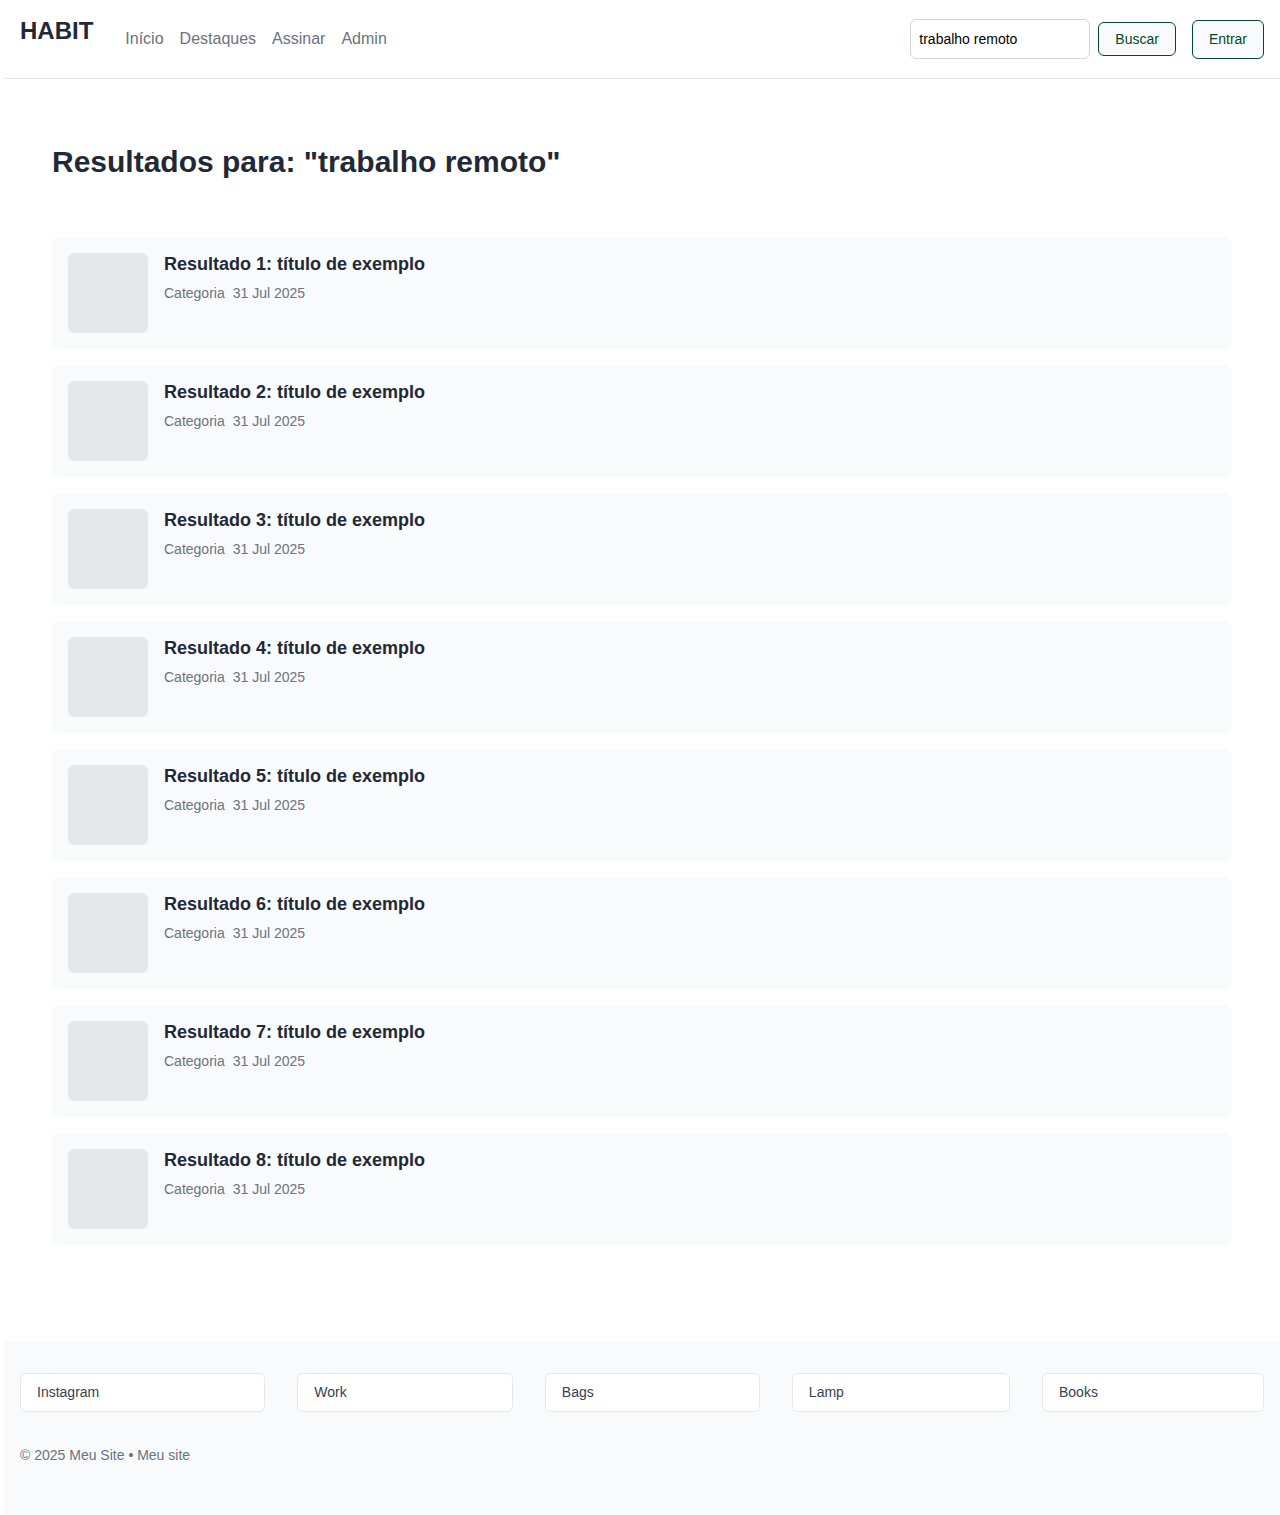
<file: buscar-resultados.html>
<!DOCTYPE html>
<html lang="pt-BR">
<head>
  <meta charset="UTF-8">
  <meta name="viewport" content="width=device-width, initial-scale=1.0">
  <title>HABIT - Resultados de busca</title>
  <link rel="stylesheet" href="css/styles.css">
</head>
<body>
  <a href="#conteudo" class="skip-link">Pular para conteúdo</a>
  <header class="header"><nav class="nav"><div class="nav__container"><div class="nav__brand"><h1 class="nav__logo">HABIT</h1></div><ul class="nav__menu"><li class="nav__item"><a href="index.html" class="nav__link">Início</a></li><li class="nav__item"><a href="destaques.html" class="nav__link">Destaques</a></li><li class="nav__item"><a href="assinar.html" class="nav__link">Assinar</a></li><li class="nav__item"><a href="admin-categorias.html" class="nav__link">Admin</a></li></ul><div class="nav__actions"><div class="search-box"><label for="header-search" class="sr-only">Buscar</label><input id="header-search" class="search-box__input" value="trabalho remoto"/><button class="search-box__btn">Buscar</button></div><a class="search-box__btn" href="login.html">Entrar</a></div></div></nav></header>
  <main id="conteudo" class="main">
    <h2 class="category__title">Resultados para: "trabalho remoto"</h2>
    <div style="display:grid; gap: var(--space-md);">
      <article class="post-card"><div class="post-card__image"></div><div class="post-card__content"><h3 class="post-card__title">Resultado 1: título de exemplo</h3><div class="post-card__meta"><span class="post-card__tag">Categoria</span><time class="post-card__date">31 Jul 2025</time></div></div></article>
      <article class="post-card"><div class="post-card__image"></div><div class="post-card__content"><h3 class="post-card__title">Resultado 2: título de exemplo</h3><div class="post-card__meta"><span class="post-card__tag">Categoria</span><time class="post-card__date">31 Jul 2025</time></div></div></article>
      <article class="post-card"><div class="post-card__image"></div><div class="post-card__content"><h3 class="post-card__title">Resultado 3: título de exemplo</h3><div class="post-card__meta"><span class="post-card__tag">Categoria</span><time class="post-card__date">31 Jul 2025</time></div></div></article>
      <article class="post-card"><div class="post-card__image"></div><div class="post-card__content"><h3 class="post-card__title">Resultado 4: título de exemplo</h3><div class="post-card__meta"><span class="post-card__tag">Categoria</span><time class="post-card__date">31 Jul 2025</time></div></div></article>
      <article class="post-card"><div class="post-card__image"></div><div class="post-card__content"><h3 class="post-card__title">Resultado 5: título de exemplo</h3><div class="post-card__meta"><span class="post-card__tag">Categoria</span><time class="post-card__date">31 Jul 2025</time></div></div></article>
      <article class="post-card"><div class="post-card__image"></div><div class="post-card__content"><h3 class="post-card__title">Resultado 6: título de exemplo</h3><div class="post-card__meta"><span class="post-card__tag">Categoria</span><time class="post-card__date">31 Jul 2025</time></div></div></article>
      <article class="post-card"><div class="post-card__image"></div><div class="post-card__content"><h3 class="post-card__title">Resultado 7: título de exemplo</h3><div class="post-card__meta"><span class="post-card__tag">Categoria</span><time class="post-card__date">31 Jul 2025</time></div></div></article>
      <article class="post-card"><div class="post-card__image"></div><div class="post-card__content"><h3 class="post-card__title">Resultado 8: título de exemplo</h3><div class="post-card__meta"><span class="post-card__tag">Categoria</span><time class="post-card__date">31 Jul 2025</time></div></div></article>
    </div>
  </main>
  <footer class="footer"><div class="footer__container"><nav class="footer__links"><a href="#" class="footer__link">Instagram</a><a href="#" class="footer__link">Work</a><a href="#" class="footer__link">Bags</a><a href="#" class="footer__link">Lamp</a><a href="#" class="footer__link">Books</a></nav><p class="footer__copyright">© 2025 Meu Site • Meu site</p></div></footer>
</body>
</html>
</file>
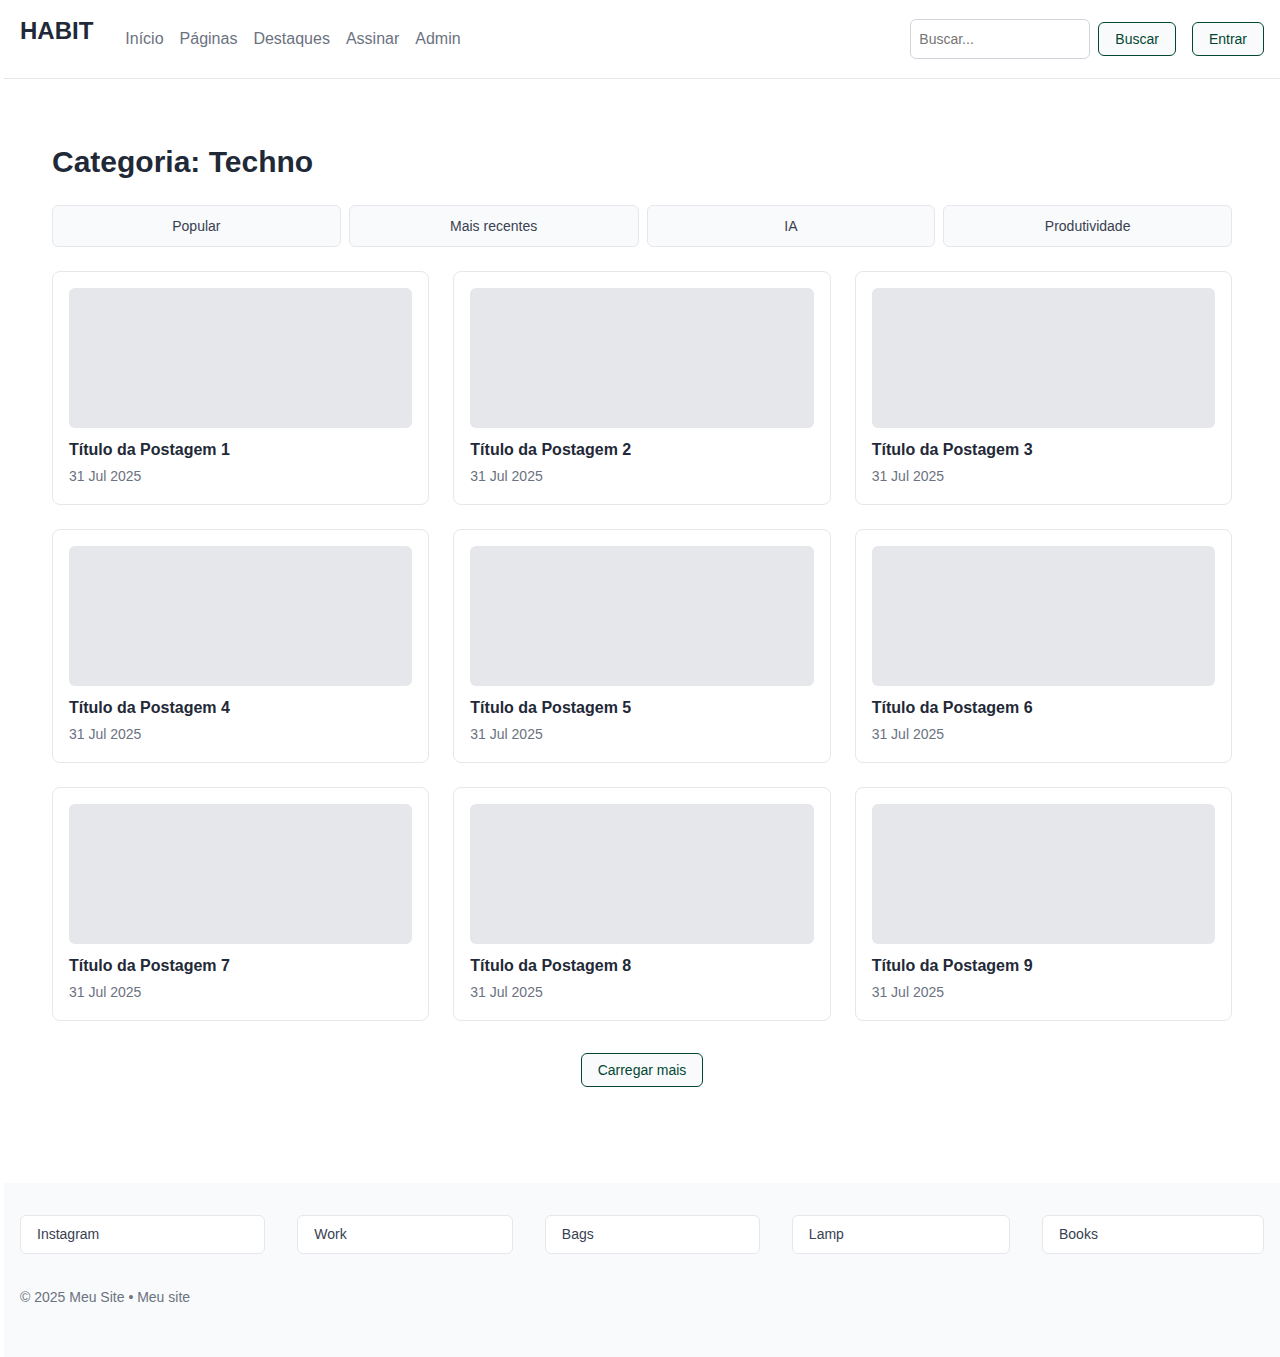
<file: categoria-techno.html>
<!DOCTYPE html>
<html lang="pt-BR">
<head>
    <meta charset="UTF-8">
    <meta name="viewport" content="width=device-width, initial-scale=1.0">
    <title>HABIT - Categoria: Techno</title>
    <link rel="stylesheet" href="css/styles.css">
</head>
<body>
    <a href="#conteudo" class="skip-link">Pular para conteúdo</a>
    <header class="header">
        <nav class="nav" role="navigation" aria-label="Navegação principal">
            <div class="nav__container">
                <div class="nav__brand">
                    <h1 class="nav__logo">HABIT</h1>
                </div>
                <ul class="nav__menu" role="menubar">
                    <li class="nav__item" role="none">
                        <a href="index.html" class="nav__link" role="menuitem">Início</a>
                    </li>
                    <li class="nav__item" role="none">
                        <a href="#" class="nav__link" role="menuitem">Páginas</a>
                    </li>
                    <li class="nav__item" role="none">
                        <a href="#" class="nav__link" role="menuitem">Destaques</a>
                    </li>
                    <li class="nav__item" role="none">
                        <a href="#" class="nav__link" role="menuitem">Assinar</a>
                    </li>
                    <li class="nav__item" role="none">
                        <a href="#" class="nav__link" role="menuitem">Admin</a>
                    </li>
                </ul>
                <div class="nav__actions">
                    <div class="search-box">
                        <label for="header-search" class="sr-only">Buscar</label>
                        <input type="search" id="header-search" class="search-box__input" placeholder="Buscar...">
                        <button class="search-box__btn" aria-label="Executar busca">Buscar</button>
                    </div>
                    <button href="#" class="search-box__btn" aria-label="Entrar">Entrar</button>
                </div>
            </div>
        </nav>
    </header>

    <main id="conteudo" class="main" role="main">
        <section class="category" aria-labelledby="category-title">
            <h2 id="category-title" class="category__title">Categoria: Techno</h2>

            <div class="category-filters" role="list" aria-label="Filtros da categoria">
                <button class="category-tag" role="listitem">Popular</button>
                <button class="category-tag" role="listitem">Mais recentes</button>
                <button class="category-tag" role="listitem">IA</button>
                <button class="category-tag" role="listitem">Produtividade</button>
            </div>

            <div class="cards-grid" role="list" aria-label="Lista de postagens da categoria Techno">
                <article class="card-vertical" role="listitem">
                    <div class="card-vertical__image" aria-label="Imagem do post"></div>
                    <h3 class="card-vertical__title">Título da Postagem 1</h3>
                    <time class="card-vertical__date" datetime="2025-07-31">31 Jul 2025</time>
                </article>
                <article class="card-vertical" role="listitem">
                    <div class="card-vertical__image" aria-label="Imagem do post"></div>
                    <h3 class="card-vertical__title">Título da Postagem 2</h3>
                    <time class="card-vertical__date" datetime="2025-07-31">31 Jul 2025</time>
                </article>
                <article class="card-vertical" role="listitem">
                    <div class="card-vertical__image" aria-label="Imagem do post"></div>
                    <h3 class="card-vertical__title">Título da Postagem 3</h3>
                    <time class="card-vertical__date" datetime="2025-07-31">31 Jul 2025</time>
                </article>
                <article class="card-vertical" role="listitem">
                    <div class="card-vertical__image" aria-label="Imagem do post"></div>
                    <h3 class="card-vertical__title">Título da Postagem 4</h3>
                    <time class="card-vertical__date" datetime="2025-07-31">31 Jul 2025</time>
                </article>
                <article class="card-vertical" role="listitem">
                    <div class="card-vertical__image" aria-label="Imagem do post"></div>
                    <h3 class="card-vertical__title">Título da Postagem 5</h3>
                    <time class="card-vertical__date" datetime="2025-07-31">31 Jul 2025</time>
                </article>
                <article class="card-vertical" role="listitem">
                    <div class="card-vertical__image" aria-label="Imagem do post"></div>
                    <h3 class="card-vertical__title">Título da Postagem 6</h3>
                    <time class="card-vertical__date" datetime="2025-07-31">31 Jul 2025</time>
                </article>
                <article class="card-vertical" role="listitem">
                    <div class="card-vertical__image" aria-label="Imagem do post"></div>
                    <h3 class="card-vertical__title">Título da Postagem 7</h3>
                    <time class="card-vertical__date" datetime="2025-07-31">31 Jul 2025</time>
                </article>
                <article class="card-vertical" role="listitem">
                    <div class="card-vertical__image" aria-label="Imagem do post"></div>
                    <h3 class="card-vertical__title">Título da Postagem 8</h3>
                    <time class="card-vertical__date" datetime="2025-07-31">31 Jul 2025</time>
                </article>
                <article class="card-vertical" role="listitem">
                    <div class="card-vertical__image" aria-label="Imagem do post"></div>
                    <h3 class="card-vertical__title">Título da Postagem 9</h3>
                    <time class="card-vertical__date" datetime="2025-07-31">31 Jul 2025</time>
                </article>
            </div>

            <div class="load-more">
                <button class="btn btn--secondary">Carregar mais</button>
            </div>
        </section>
    </main>

    <footer class="footer" role="contentinfo">
        <div class="footer__container">
            <nav class="footer__links" role="navigation" aria-label="Links do rodapé">
                <a href="#" class="footer__link" aria-label="Visitar Instagram">Instagram</a>
                <a href="#" class="footer__link" aria-label="Categoria Work">Work</a>
                <a href="#" class="footer__link" aria-label="Categoria Bags">Bags</a>
                <a href="#" class="footer__link" aria-label="Categoria Lamp">Lamp</a>
                <a href="#" class="footer__link" aria-label="Categoria Books">Books</a>
            </nav>
            <p class="footer__copyright">© 2025 Meu Site • Meu site</p>
        </div>
    </footer>
</body>
</html>
</file>
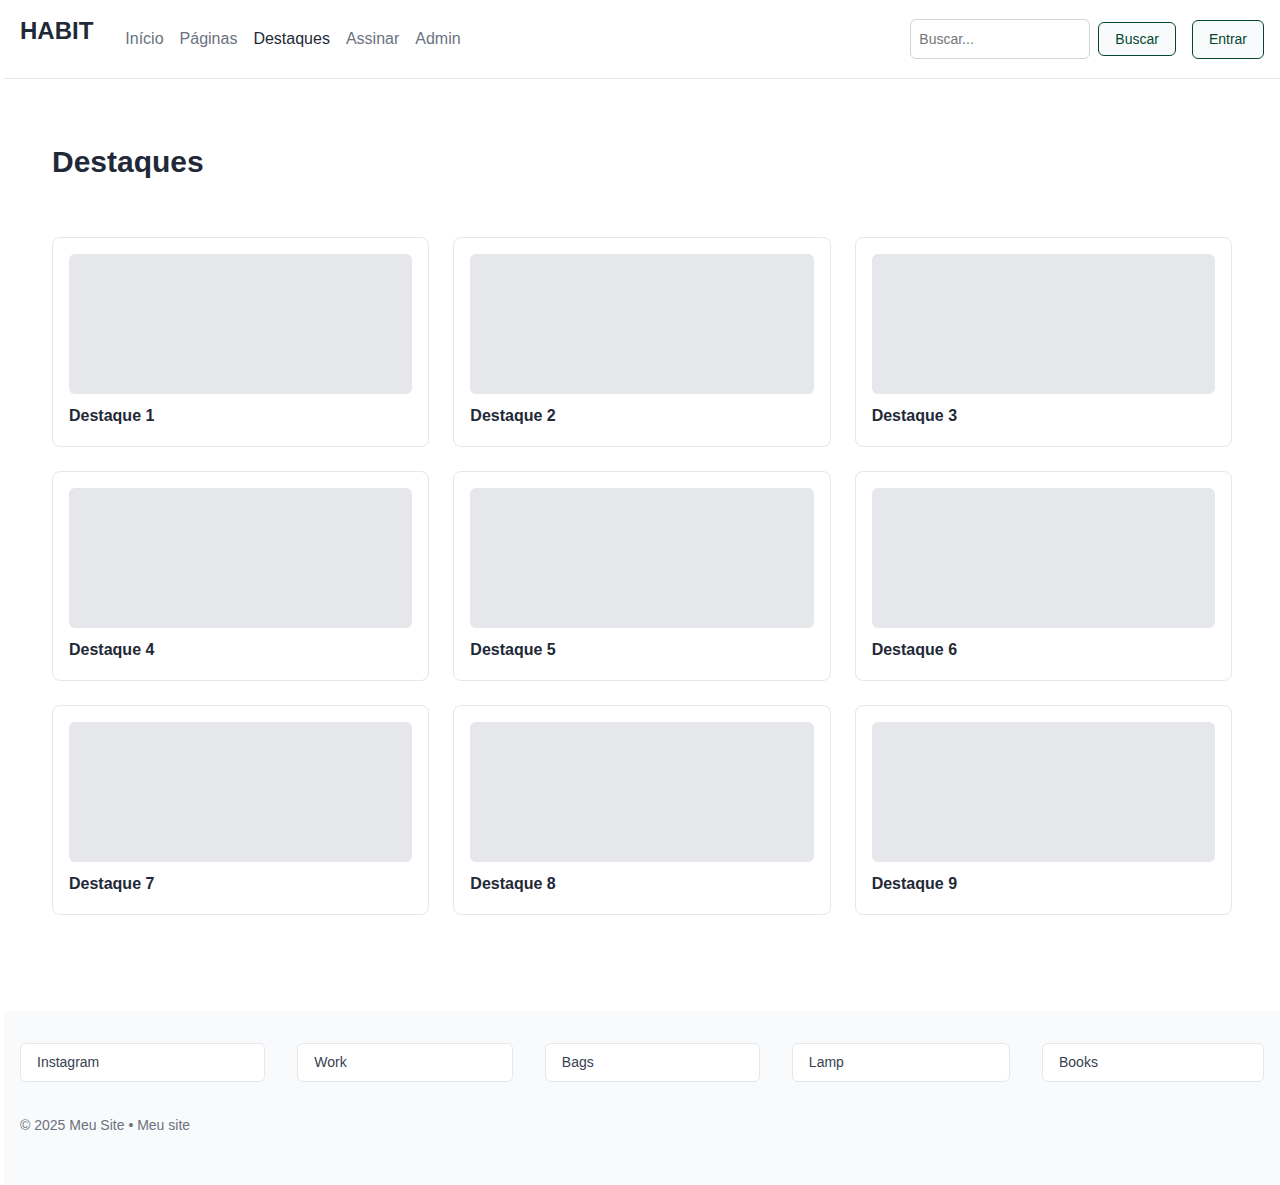
<file: destaques.html>
<!DOCTYPE html>
<html lang="pt-BR">
<head>
    <meta charset="UTF-8">
    <meta name="viewport" content="width=device-width, initial-scale=1.0">
    <title>HABIT - Destaques</title>
    <link rel="stylesheet" href="css/styles.css">
</head>
<body>
    <a href="#conteudo" class="skip-link">Pular para conteúdo</a>
    <header class="header">
        <nav class="nav" role="navigation" aria-label="Navegação principal">
            <div class="nav__container">
                <div class="nav__brand"><h1 class="nav__logo">HABIT</h1></div>
                <ul class="nav__menu" role="menubar">
                    <li class="nav__item"><a href="index.html" class="nav__link">Início</a></li>
                    <li class="nav__item"><a href="#" class="nav__link">Páginas</a></li>
                    <li class="nav__item"><a href="destaques.html" class="nav__link nav__link--active">Destaques</a></li>
                    <li class="nav__item"><a href="assinar.html" class="nav__link">Assinar</a></li>
                    <li class="nav__item"><a href="admin-categorias.html" class="nav__link">Admin</a></li>
                </ul>
                <div class="nav__actions">
                    <div class="search-box">
                        <label class="sr-only" for="header-search">Buscar</label>
                        <input id="header-search" class="search-box__input" placeholder="Buscar..." />
                        <button class="search-box__btn">Buscar</button>
                    </div>
                    <a class="search-box__btn" href="login.html">Entrar</a>
                </div>
            </div>
        </nav>
    </header>

    <main id="conteudo" class="main">
        <h2 class="category__title">Destaques</h2>
        <div class="cards-grid" role="list" aria-label="Postagens em destaque">
            <article class="card-vertical" role="listitem"><div class="card-vertical__image"></div><h3 class="card-vertical__title">Destaque 1</h3></article>
            <article class="card-vertical" role="listitem"><div class="card-vertical__image"></div><h3 class="card-vertical__title">Destaque 2</h3></article>
            <article class="card-vertical" role="listitem"><div class="card-vertical__image"></div><h3 class="card-vertical__title">Destaque 3</h3></article>
            <article class="card-vertical" role="listitem"><div class="card-vertical__image"></div><h3 class="card-vertical__title">Destaque 4</h3></article>
            <article class="card-vertical" role="listitem"><div class="card-vertical__image"></div><h3 class="card-vertical__title">Destaque 5</h3></article>
            <article class="card-vertical" role="listitem"><div class="card-vertical__image"></div><h3 class="card-vertical__title">Destaque 6</h3></article>
            <article class="card-vertical" role="listitem"><div class="card-vertical__image"></div><h3 class="card-vertical__title">Destaque 7</h3></article>
            <article class="card-vertical" role="listitem"><div class="card-vertical__image"></div><h3 class="card-vertical__title">Destaque 8</h3></article>
            <article class="card-vertical" role="listitem"><div class="card-vertical__image"></div><h3 class="card-vertical__title">Destaque 9</h3></article>
        </div>
    </main>

    <footer class="footer" role="contentinfo">
        <div class="footer__container">
            <nav class="footer__links">
                <a href="#" class="footer__link">Instagram</a>
                <a href="#" class="footer__link">Work</a>
                <a href="#" class="footer__link">Bags</a>
                <a href="#" class="footer__link">Lamp</a>
                <a href="#" class="footer__link">Books</a>
            </nav>
            <p class="footer__copyright">© 2025 Meu Site • Meu site</p>
        </div>
    </footer>
</body>
</html>
</file>
<file: css/styles.css>
/* ===== VARIÁVEIS CSS ===== */
:root {
  /* Cores */
  --color-primary: #034732;
  --color-primary-dark: #025037;
  --color-primary-light: #10b981;
  --color-secondary: #6b7280;
  --color-secondary-light: #9ca3af;
  --color-accent: #f59e0b;
  --color-accent-light: #fbbf24;
  
  /* Cores neutras */
  --color-white: #ffffff;
  --color-gray-50: #f9fafb;
  --color-gray-100: #f3f4f6;
  --color-gray-200: #e5e7eb;
  --color-gray-300: #d1d5db;
  --color-gray-400: #9ca3af;
  --color-gray-500: #6b7280;
  --color-gray-600: #4b5563;
  --color-gray-700: #374151;
  --color-gray-800: #1f2937;
  --color-gray-900: #111827;
  --color-black: #000000;
  
  /* Cores de estado */
  --color-success: #10b981;
  --color-warning: #f59e0b;
  --color-error: #ef4444;
  --color-info: #3b82f6;
  
  /* Tipografia */
  --font-family-primary: -apple-system, BlinkMacSystemFont, 'Segoe UI', Roboto, sans-serif;
  --font-family-mono: 'SF Mono', Monaco, 'Cascadia Code', 'Roboto Mono', Consolas, 'Courier New', monospace;
  
  /* Escala tipográfica */
  --font-size-xs: 0.75rem;    /* 12px */
  --font-size-sm: 0.875rem;   /* 14px */
  --font-size-base: 1rem;     /* 16px */
  --font-size-lg: 1.125rem;   /* 18px */
  --font-size-xl: 1.25rem;    /* 20px */
  --font-size-2xl: 1.5rem;    /* 24px */
  --font-size-3xl: 1.875rem;  /* 30px */
  --font-size-4xl: 2.25rem;   /* 36px */
  --font-size-5xl: 3rem;      /* 48px */
  
  /* Pesos de fonte */
  --font-weight-light: 300;
  --font-weight-normal: 400;
  --font-weight-medium: 500;
  --font-weight-semibold: 600;
  --font-weight-bold: 700;
  --font-weight-extrabold: 800;
  
  /* Altura de linha */
  --line-height-tight: 1.25;
  --line-height-snug: 1.375;
  --line-height-normal: 1.5;
  --line-height-relaxed: 1.625;
  --line-height-loose: 2;
  
  /* Espaçamentos */
  --space-xs: 0.25rem;   /* 4px */
  --space-sm: 0.5rem;    /* 8px */
  --space-md: 1rem;      /* 16px */
  --space-lg: 1.5rem;    /* 24px */
  --space-xl: 2rem;      /* 32px */
  --space-2xl: 2.5rem;   /* 40px */
  --space-3xl: 3rem;     /* 48px */
  --space-4xl: 4rem;     /* 64px */
  --space-5xl: 5rem;     /* 80px */
  
  /* Bordas */
  --border-radius-sm: 0.25rem;   /* 4px */
  --border-radius-md: 0.375rem;  /* 6px */
  --border-radius-lg: 0.5rem;    /* 8px */
  --border-radius-xl: 0.75rem;   /* 12px */
  --border-radius-2xl: 1rem;     /* 16px */
  --border-radius-full: 9999px;
  
  /* Sombras */
  --shadow-sm: 0 1px 2px 0 rgb(0 0 0 / 0.05);
  --shadow-md: 0 4px 6px -1px rgb(0 0 0 / 0.1), 0 2px 4px -2px rgb(0 0 0 / 0.1);
  --shadow-lg: 0 10px 15px -3px rgb(0 0 0 / 0.1), 0 4px 6px -4px rgb(0 0 0 / 0.1);
  --shadow-xl: 0 20px 25px -5px rgb(0 0 0 / 0.1), 0 8px 10px -6px rgb(0 0 0 / 0.1);
  
  /* Transições */
  --transition-fast: 150ms ease-in-out;
  --transition-normal: 250ms ease-in-out;
  --transition-slow: 350ms ease-in-out;
  
  /* Z-index */
  --z-dropdown: 1000;
  --z-sticky: 1020;
  --z-fixed: 1030;
  --z-modal-backdrop: 1040;
  --z-modal: 1050;
  --z-popover: 1060;
  --z-tooltip: 1070;
  
  /* Breakpoints (para uso em media queries) */
  --breakpoint-sm: 480px;
  --breakpoint-md: 768px;
  --breakpoint-lg: 1024px;
  --breakpoint-xl: 1440px;
}

/* ===== RESET E BASE ===== */
*,
*::before,
*::after {
  box-sizing: border-box;
}





* {
    
  margin: 0;
  padding: 0;
}

html {
  font-size: 16px;
  scroll-behavior: smooth;
}

body {
  font-family: var(--font-family-primary);
  font-size: var(--font-size-base);
  font-weight: var(--font-weight-normal);
  line-height: var(--line-height-normal);
  color: var(--color-gray-900);
  background-color: var(--color-white);
  margin: 0;
  padding: 0 0 0 var(--space-xs);
  min-height: 100vh;
  width: 100%;
  -webkit-font-smoothing: antialiased;
  -moz-osx-font-smoothing: grayscale;
}

/* ===== TIPOGRAFIA ===== */
h1, h2, h3, h4, h5, h6 {
  font-weight: var(--font-weight-semibold);
  line-height: var(--line-height-tight);
  color: var(--color-gray-900);
  margin-bottom: var(--space-md);
}

h1 {
  font-size: var(--font-size-4xl);
}

h2 {
  font-size: var(--font-size-3xl);
}

h3 {
  font-size: var(--font-size-2xl);
}

h4 {
  font-size: var(--font-size-xl);
}

h5 {
  font-size: var(--font-size-lg);
}

h6 {
  font-size: var(--font-size-base);
}

p {
  margin-bottom: var(--space-md);
  color: var(--color-gray-700);
}

a {
  color: var(--color-primary);
  text-decoration: none;
  transition: color var(--transition-fast);
}

a:hover,
a:focus {
  color: var(--color-primary-dark);
  text-decoration: underline;
}

a:focus {
  outline: 2px solid var(--color-primary);
  outline-offset: 2px;
}

/* ===== IMAGENS ===== */
img {
  max-width: 100%;
  height: auto;
  display: block;
}

/* ===== UTILITÁRIOS ===== */
.sr-only {
  position: absolute;
  width: 1px;
  height: 1px;
  padding: 0;
  margin: -1px;
  overflow: hidden;
  clip: rect(0, 0, 0, 0);
  white-space: nowrap;
  border: 0;
}

/* ===== HEADER ===== */
.header {
  background-color: var(--color-white);
  border-bottom: 1px solid var(--color-gray-200);
  padding: var(--space-md) 0;
  position: sticky;
  top: 0;
  z-index: var(--z-sticky);
}

.nav__container {
    max-width: 100%;
    margin: 0 auto;
    padding: 0 1rem;
    display: grid;
    grid-template-columns: auto 1fr auto;
    align-items: center;
    gap: 2rem;
}

.nav__logo {
    font-size: 1.5rem;
    font-weight: bold;
    color: #1f2937;
}

.nav__menu {
    display: grid;
    grid-template-columns: repeat(5, auto);
    list-style: none;
    gap: 1rem;
    justify-self: start;
}

.nav__link {
    text-decoration: none;
    color: #6b7280;
    font-weight: 500;
    transition: color 0.2s;
}

.nav__link--active {
    color: #1f2937;
}

.nav__link:hover {
    color: #1f2937;
}

.nav__actions {
    display: grid;
    grid-template-columns: auto auto;
    align-items: center;
    gap: 1rem;
    justify-self: end;
}

.search-box {
    display: grid;
    grid-template-columns: 1fr auto;
    align-items: center;
    gap: 0.5rem;
}

.search-box__input {
    padding: 0.2rem 0.5rem;
    border: 1px solid #d1d5db;
    border-radius: 0.375rem;
    font-size: 0.875rem;
    width: 180px;
    height: 40px;
    
}

.search-box__input:focus {
    outline: none;
    border-color: #034732;
}

.search-box__btn {
    padding: 0.5rem 1rem;
    background-color: #f9fafb;
    color: #034732;
    border: 1px solid #034732;
    border-radius: 0.375rem;
    font-size: 0.875rem;
    
    cursor: pointer;
}

.search-box__btn:hover {
    background-color: #f3f4f6;
    
}

/* Botões */
.btn {
    padding: 0.5rem 1rem;
    border-radius: 0.375rem;
    font-size: 0.875rem;
    font-weight: 500;
    cursor: pointer;
    transition: all 0.2s;
    text-decoration: none;
    display: inline-flex;
    text-align: left;
}

.btn--primary {
    background-color: #034732;
    color: white;
    border: 2px solid #034732;
    height: 50px;
    width: 150px;
    justify-self: left;
    white-space: nowrap; /* Garante que o texto não quebre */
}

.btn--primary:hover {
    
    border-color: white;
}

.btn--secondary {
    
    padding: 0.5rem 1rem;
    background-color: #f9fafb;
    color: #034732;
    border: 1px solid #034732;
    border-radius: 0.375rem;
    font-size: 0.875rem;
    
    cursor: pointer;   
}
.btn--secondary2 {
    height: 25px;
    width: 150px;
    justify-self: left;
    background-color: white;
    color: #034732;
    border: 1px solid #034732;
}


.btn--secondary:hover {
    background-color: #f9fafb;
    color: #374151;
}

/* Main content */
.main {
    max-width: 100%;
    margin: 0 auto;
    padding: 3rem;
    display: grid;
    grid-template-columns: 1fr;
    gap: 2rem;
    width: 100%;
}

/* Hero section */
.hero {
    padding: 1.5rem 0;
}

.hero__container {
    max-width: 100%;
    display: grid;
    grid-template-columns: 1fr 1fr;
    gap: 4rem;
    align-items: center;
}

.hero__title {
    font-size: 2.5rem;
    font-weight: bold;
    color: #1f2937;
    margin-bottom: 1rem;
    white-space: nowrap;
}

.hero__description {
    font-size: 1.125rem;
    color: #6b7280;
    margin-bottom: 2rem;
}

.hero__actions {
    display: flex;
    gap: var(--space-md);
}

.hero__placeholder {
    display: flex;
    width: 75%;
    height: 200px;
    background-color: #9b9b9c31;
    border-radius: 0.5rem;
    text-align: right;

    margin-left: auto; /* Isso empurra a div para a direita */
}


/* Popular categories */
.popular-categories {
    padding: 3rem 0;
}

.popular-categories__title {
    font-size: 1.875rem;
    font-weight: bold;
    color: #1f2937;
    margin-bottom: 2rem;
    align-items: left;
}

.popular-categories__grid {
    display: grid;
    grid-template-columns: repeat(3, 1fr);
    gap: 1.5rem;
}

.category-card {
    background-color: white;
    border: 1px solid #e5e7eb;
    border-radius: 0.5rem;
    padding: 1rem;
    text-align: left;
}

.category-card__image {
    width: 100%;
    height: 120px;
    background-color: white;
    border-radius: 0.375rem;
    margin-bottom: 1rem;
}

.category-card__title {
    font-size: 1.125rem;
    font-weight: 600;
    color: #1f2937;
}

/* All categories */
.all-categories {
    padding: 3rem 0;
}

.all-categories__title {
    font-size: 1.875rem;
    font-weight: bold;
    color: #1f2937;
    margin-bottom: 2rem;
}

.all-categories__grid {
    display: grid;
    grid-template-columns: repeat(5, 1fr);
    gap: 1rem;
}

.category-tag {
    padding: 0.75rem 1rem;
    background-color: #f9fafb;
    border: 1px solid #e5e7eb;
    border-radius: 0.375rem;
    font-size: 0.875rem;
    color: #374151;
    cursor: pointer;
    transition: all 0.2s;
}

.category-tag:hover {
    background-color: #f3f4f6;
    border-color: #d1d5db;
}

/* Content layout */
.content-layout {
    display: grid;
    grid-template-columns: 2fr 1fr;
    gap: 3rem;
    padding: 1rem;
}

/* Featured posts */
.featured-posts__title {
    font-size: 1.875rem;
    font-weight: bold;
    color: #1f2937;
    margin-bottom: 2rem;
}

.featured-posts__grid {
    display: flex;
    flex-direction: column;
    gap: 1.5rem;
}

.post-card {
    display: flex;
    gap: 1rem;
    padding: 1rem;
    background-color: #f9fafb;
    border-radius: 0.5rem;
}

.post-card__image {
    width: 80px;
    height: 80px;
    background-color: #e5e7eb;
    border-radius: 0.375rem;
    flex-shrink: 0;
}

.post-card__content {
    flex: 1;
}

.post-card__meta {
    display: flex;
    gap: 0.5rem;
    margin-bottom: 0.5rem;
}

.post-card__date {
    font-size: 0.875rem;
    color: #6b7280;
}

.post-card__tag {
    font-size: 0.875rem;
    color: #6b7280;
}

.post-card__title {
    font-size: 1.125rem;
    font-weight: 600;
    color: #1f2937;
    margin-bottom: 0.5rem;
}

.post-card__read-time {
    font-size: 0.875rem;
    color: #6b7280;
}

/* Editor picks */

aside{
    background-color: white;
    border: 1px solid #e5e7eb;
    border-radius: 0.5rem;
    padding: 1rem;
}
.editor-picks__title {
    font-size: 1.875rem;
    font-weight: bold;
    color: #1f2937;
    margin-bottom: 2rem;
}

.editor-picks__list {
    list-style: disc;
    padding-left: 1.5rem;
}

.editor-picks__item {
    padding: 0.5rem 0;
    color: #374151;
    font-size: 0.875rem;
}

/* Footer */
.footer {
    background-color: #f9fafb;
    padding: 2rem 0;
    margin-top: 3rem;
}

.footer__container {
    max-width: 100%;
    margin: 0 auto;
    padding: 0 1rem;
    display: grid;
    grid-template-rows: 1fr 1fr;
    align-items: center;
    gap: 2rem;
    position: relative;
}

.footer__links {
    display: grid;
    grid-template-columns: repeat(5, auto);
    gap: 2rem;
    justify-self:auto;

}

.footer__link {
    padding: 0.5rem 1rem;
    background-color: white;
    border: 1px solid #e5e7eb;
    border-radius: 0.375rem;
    text-decoration: none;
    color: #374151;
    font-size: 0.875rem;
    transition: all 0.2s;
}

.footer__link:hover {
    background-color: #f3f4f6;
}

.footer__copyright {
    display: flex;
    font-size: 0.875rem;
    color: #6b7280;
    position: static;
    align-content: end;
    bottom: 10;
    left: 1rem;
}

/* ===== CATEGORY PAGE ===== */
.category__title {
    font-size: 1.875rem;
    font-weight: bold;
    color: #1f2937;
    margin: 1rem 0 1.5rem 0;
}

/* ===== GENERICS: PANELS, FORMS, TABLES, ADMIN LAYOUT ===== */
.panel {
    background-color: var(--color-white);
    border: 1px solid var(--color-gray-200);
    border-radius: var(--border-radius-lg);
    padding: var(--space-lg);
}

.admin-layout {
    display: grid;
    grid-template-columns: 280px 1fr;
    gap: var(--space-lg);
}

.sidebar {
    background-color: var(--color-white);
    border: 1px solid var(--color-gray-200);
    border-radius: var(--border-radius-lg);
    padding: var(--space-lg);
}

.stats {
    display: grid;
    grid-template-columns: repeat(4, 1fr);
    gap: var(--space-lg);
    margin-bottom: var(--space-lg);
}

.stat-card {
    background-color: var(--color-white);
    border: 1px solid var(--color-gray-200);
    border-radius: var(--border-radius-lg);
    padding: var(--space-lg);
    display: grid;
    gap: var(--space-sm);
    text-align: center;
}

.stat-card__label { color: var(--color-gray-600); font-size: var(--font-size-sm); }
.stat-card__value { font-weight: var(--font-weight-bold); font-size: var(--font-size-3xl); }

.form-control {
    width: 100%;
    padding: 0.875rem 1rem;
    border: 1px solid var(--color-gray-200);
    border-radius: var(--border-radius-md);
    background-color: var(--color-white);
    color: var(--color-gray-900);
}

.form-control:focus {
    outline: none;
    border-color: var(--color-primary);
}

.textarea { min-height: 180px; resize: vertical; }

.form-row { display: grid; grid-template-columns: 1fr 1fr; gap: var(--space-md); }

.table { width: 100%; border-collapse: collapse; }
.table th, .table td { padding: 0.875rem 1rem; border-top: 1px solid var(--color-gray-200); text-align: left; }
.table thead th { color: var(--color-gray-700); font-weight: var(--font-weight-medium); }
.table__actions { display: flex; gap: var(--space-sm); justify-content: flex-end; }

/* Button helpers */
.btn--success { background-color: var(--color-success); color: var(--color-white); border: 1px solid var(--color-success); }
.btn--danger { background-color: var(--color-white); color: var(--color-error); border: 1px solid var(--color-error); }
.btn--outline { background-color: var(--color-white); color: var(--color-primary); border: 1px solid var(--color-primary); }

.placeholder { background-color: var(--color-gray-100); border: 1px dashed var(--color-gray-300); border-radius: var(--border-radius-md); height: 120px; }

/* Acessibilidade: foco visível consistente */
.btn:focus-visible, .search-box__btn:focus-visible, .category-tag:focus-visible, .footer__link:focus-visible, .nav__link:focus-visible, .form-control:focus-visible {
    outline: 2px solid var(--color-primary);
    outline-offset: 2px;
}

/* Acessibilidade: link de pular para conteúdo */
.skip-link {
    position: absolute;
    left: -9999px;
    top: 0;
    background: var(--color-white);
    color: var(--color-primary);
    border: 2px solid var(--color-primary);
    border-radius: var(--border-radius-md);
    padding: var(--space-sm) var(--space-md);
    z-index: var(--z-sticky);
}

.skip-link:focus { left: var(--space-md); top: var(--space-md); }

.category-filters {
    display: grid;
    grid-template-columns: repeat(auto-fit, minmax(120px, auto));
    gap: 0.5rem;
    margin-bottom: 1.5rem;
}

.cards-grid {
    display: grid;
    grid-template-columns: repeat(3, 1fr);
    gap: 1.5rem;
}

.card-vertical {
    background-color: white;
    border: 1px solid #e5e7eb;
    border-radius: 0.5rem;
    padding: 1rem;
}

.card-vertical__image {
    width: 100%;
    height: 140px;
    background-color: #e5e7eb;
    border-radius: 0.375rem;
    margin-bottom: 0.75rem;
}

.card-vertical__title {
    font-size: 1rem;
    font-weight: 600;
    color: #1f2937;
    margin-bottom: 0.25rem;
}

.card-vertical__date {
    font-size: 0.875rem;
    color: #6b7280;
}

.load-more {
    display: grid;
    place-items: center;
    margin: 2rem 0 0 0;
}

/* Responsividade */
@media (max-width: 1024px) {
    .main {
        padding: 0 0.5rem;
    }
    
    .nav__container {
        padding: 0 0.5rem;
    }
    
    .hero__container {
        gap: 2rem;
    }
    
    .hero__title {
        font-size: 2rem;
        white-space: normal;
    }
    .stats { grid-template-columns: repeat(2, 1fr); }
    .admin-layout { grid-template-columns: 1fr; }
}

@media (max-width: 768px) {
    body {
        margin: 1px;
    }
    
    .nav__container {
        display: grid;
        grid-template-columns: 1fr;
        gap: 1rem;
        text-align: center;
    }
    
    .nav__menu {
        display: grid;
        grid-template-columns: repeat(auto-fit, minmax(100px, 1fr));
        gap: 0.5rem;
        justify-items: center;
    }
    
    .nav__actions {
        display: grid;
        grid-template-columns: 1fr auto;
        gap: 1rem;
        width: 100%;
    }
    
    .search-box {
        width: 100%;
    }
    
    .search-box__input {
        width: 100%;
    }
    
    .hero__container {
        grid-template-columns: 1fr;
        text-align: center;
    }
    
    .hero__title {
        font-size: 1.75rem;
        white-space: normal;
    }
    
    .hero__actions {
        display: flex;
        gap: 0.25rem;
    }
    
    .popular-categories__grid {
        grid-template-columns: 1fr;
    }
    
    .all-categories__grid {
        grid-template-columns: repeat(2, 1fr);
    }
    
    .content-layout {
        grid-template-columns: 1fr;
    }

    .cards-grid {
        grid-template-columns: repeat(2, 1fr);
    }

    .form-row { grid-template-columns: 1fr; }
    .stats { grid-template-columns: repeat(2, 1fr); }
    
    .footer__container {
        display: grid;
        grid-template-columns: 1fr;
        gap: 1rem;
        text-align: center;
    }
    
    .footer__links {
        display: grid;
        grid-template-columns: repeat(auto-fit, minmax(80px, 1fr));
        gap: 1rem;
        justify-items: center;
    }
}

@media (max-width: 480px) {
    body {
        margin: 0.5px;
    }
    
    .main {
        padding: 0 0.25rem;
    }
    
    .nav__container {
        padding: 0 0.25rem;
    }
    
    .hero__title {
        font-size: 1.5rem;
        white-space: normal;
    }
    
    .hero__actions {
        display: flex;
        gap: 0.25rem;
    }
    
    .all-categories__grid {
        grid-template-columns: 1fr;
    }

    .cards-grid {
        grid-template-columns: 1fr;
    }
    .stats { grid-template-columns: 1fr; }
}
</file>
